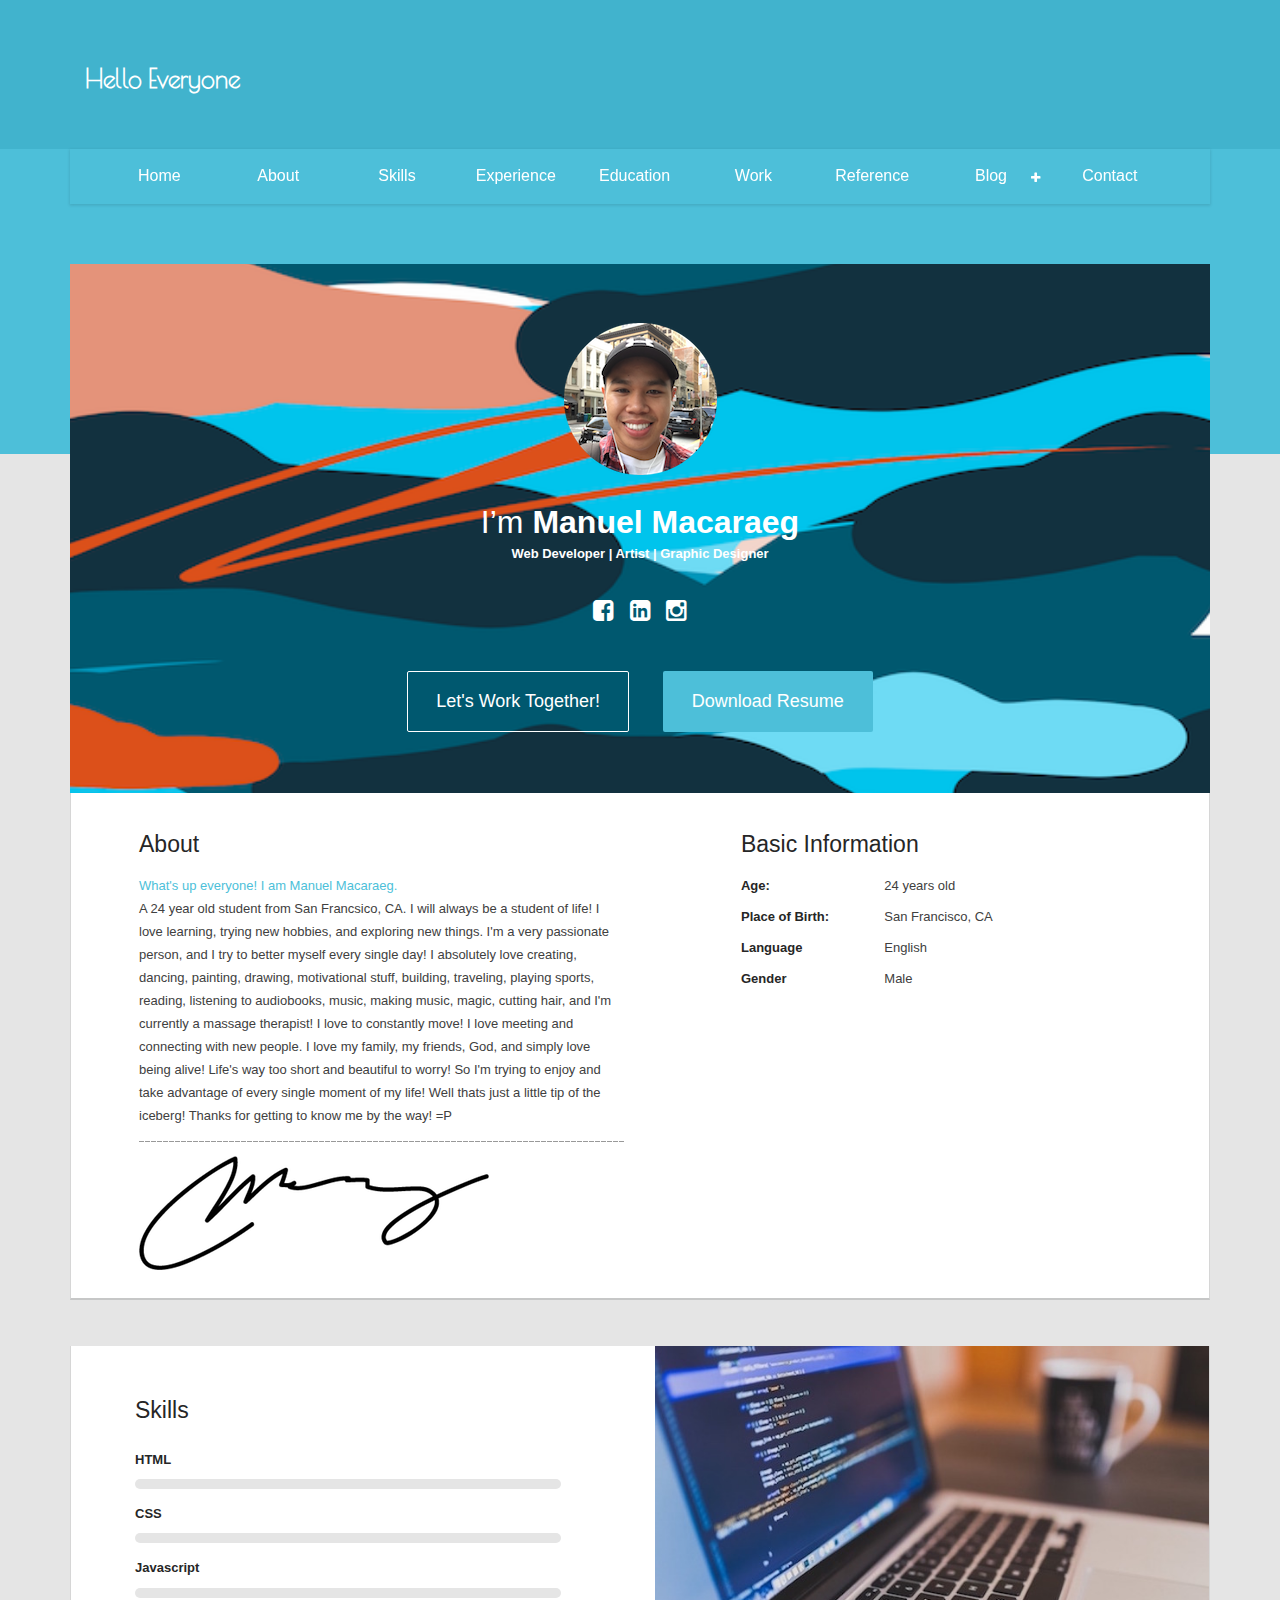
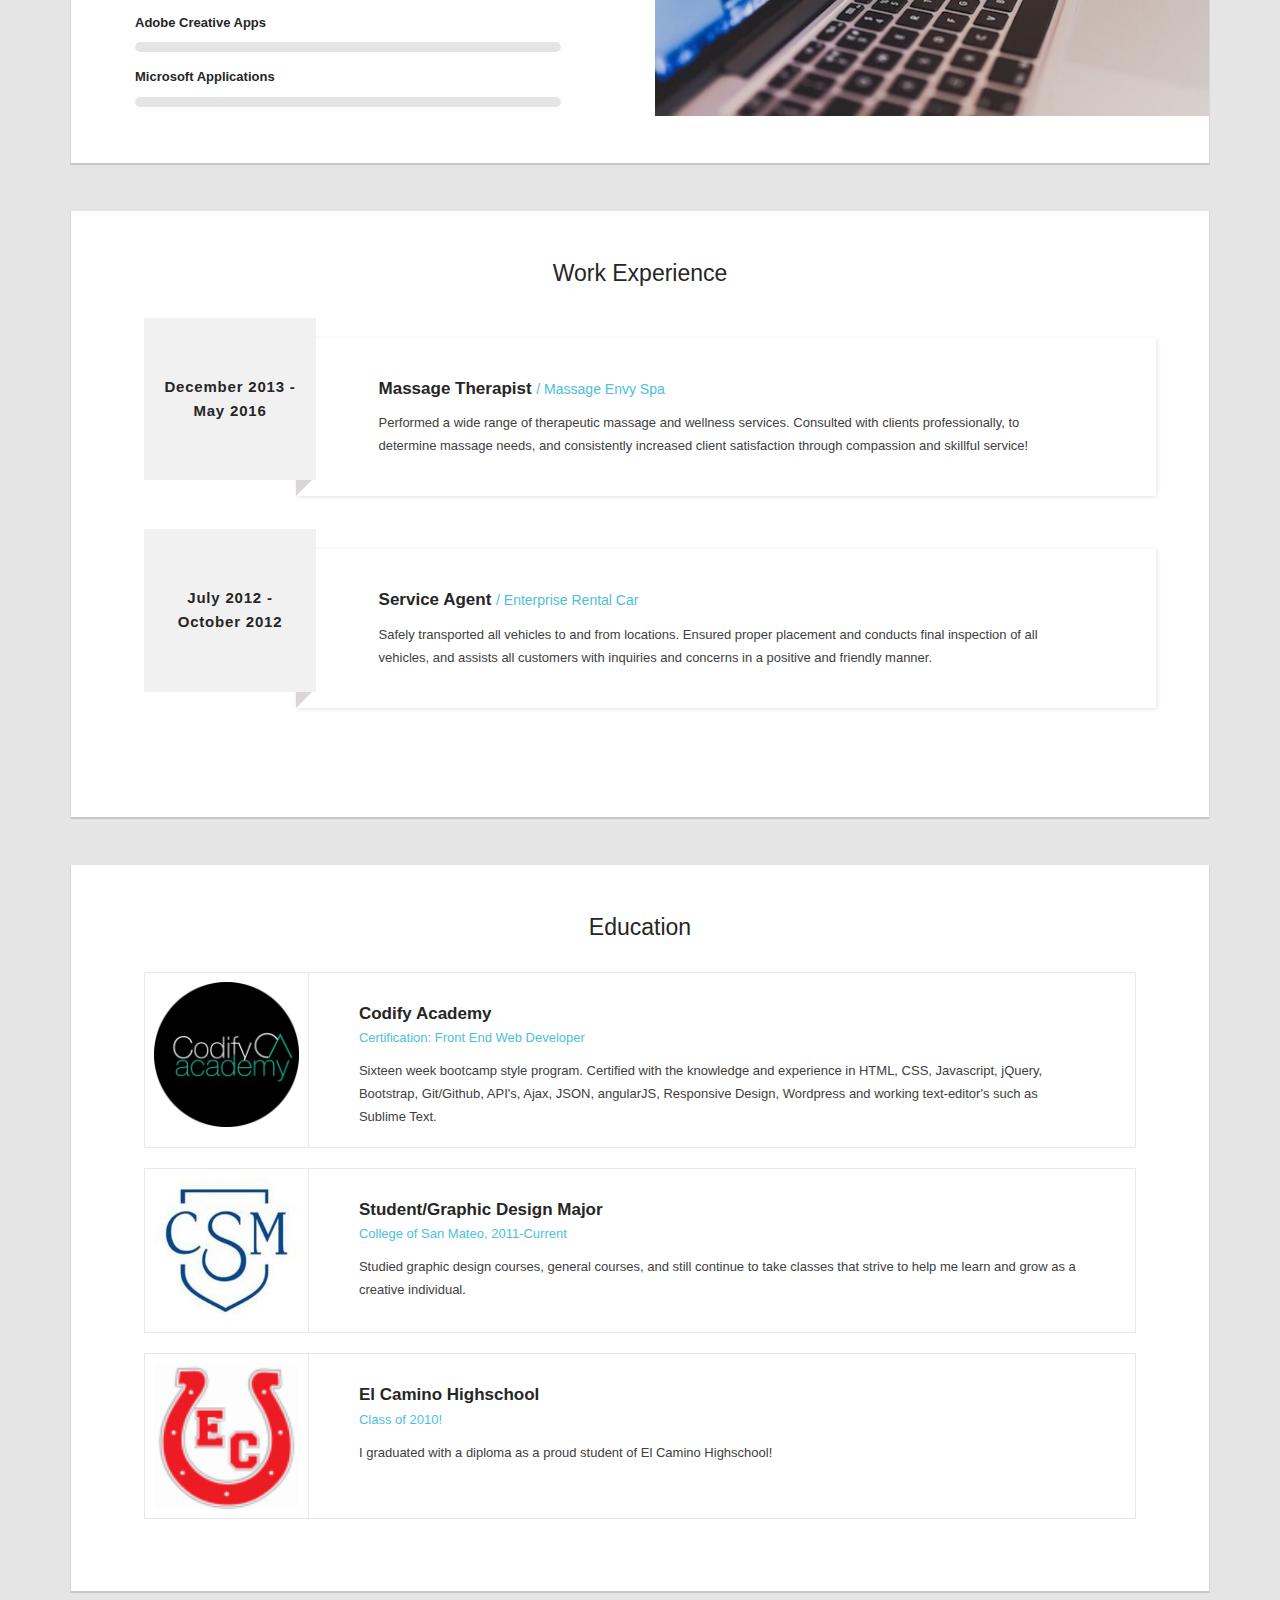
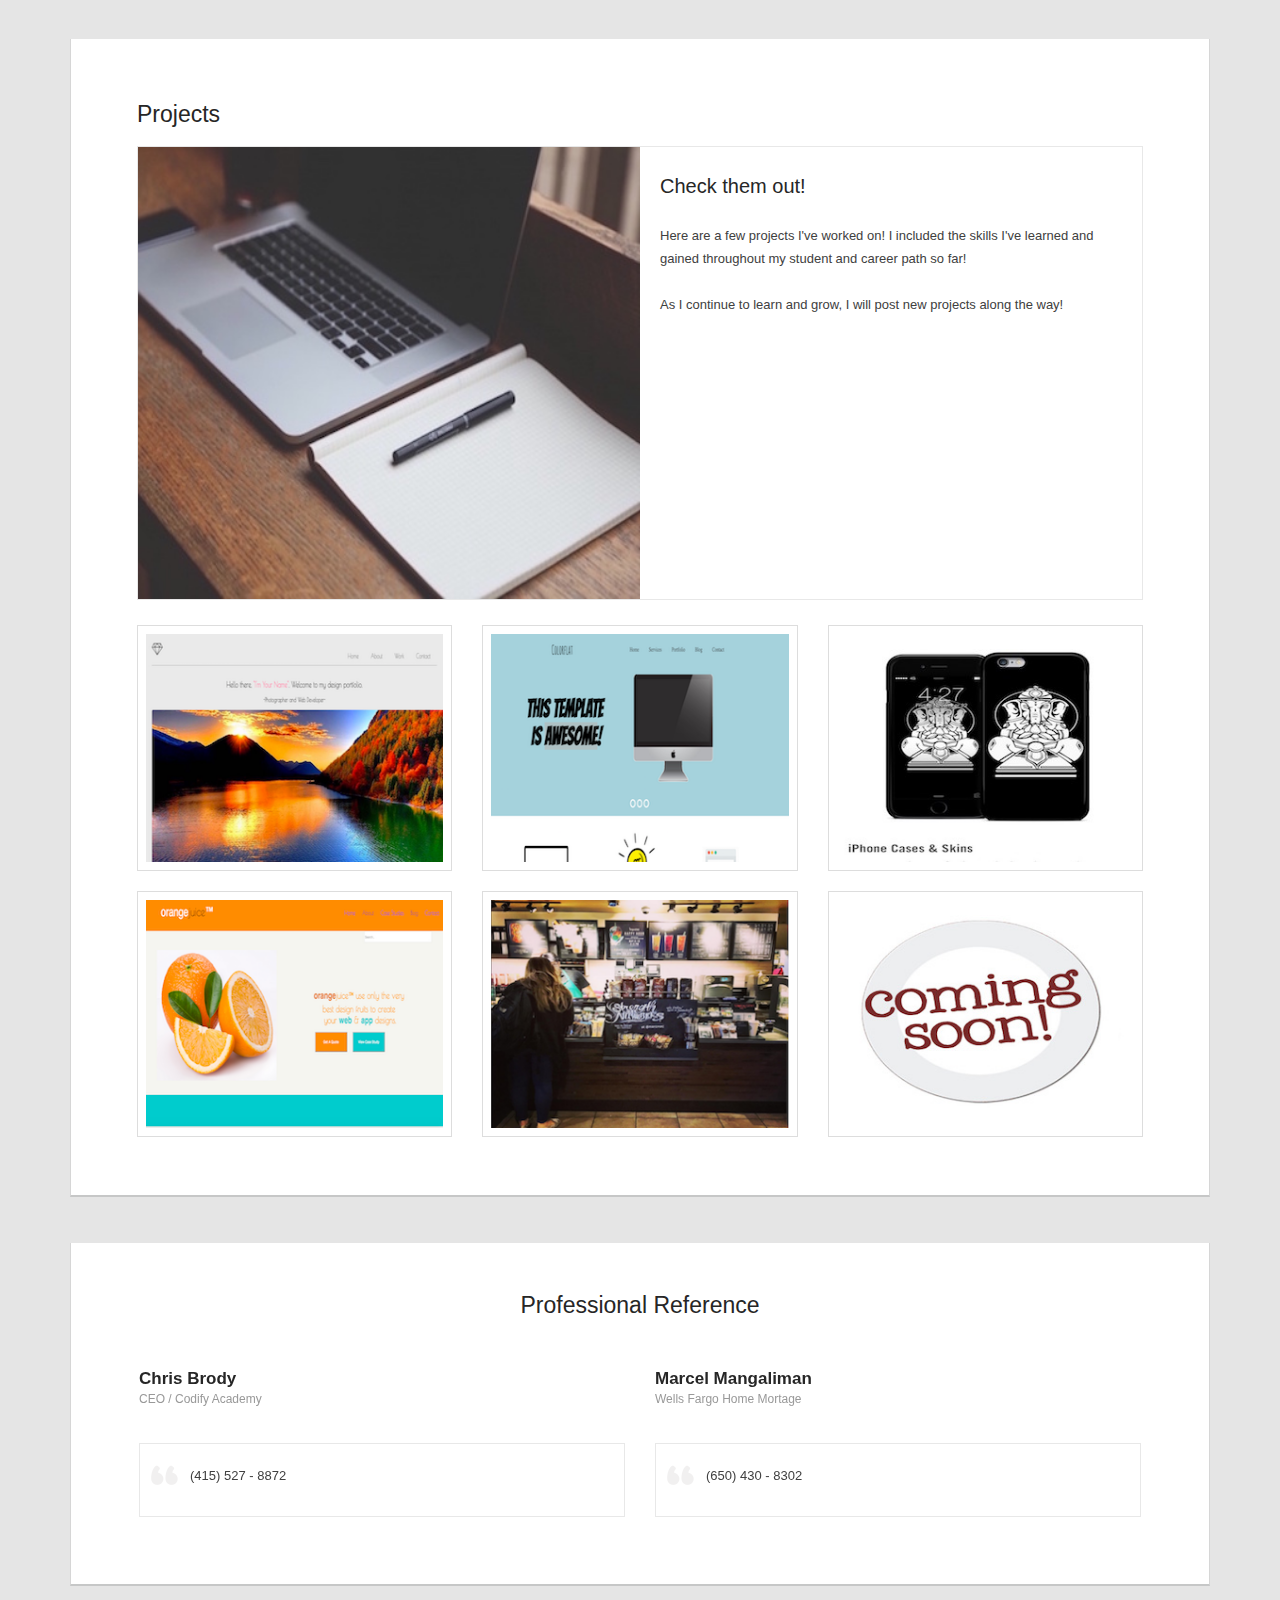
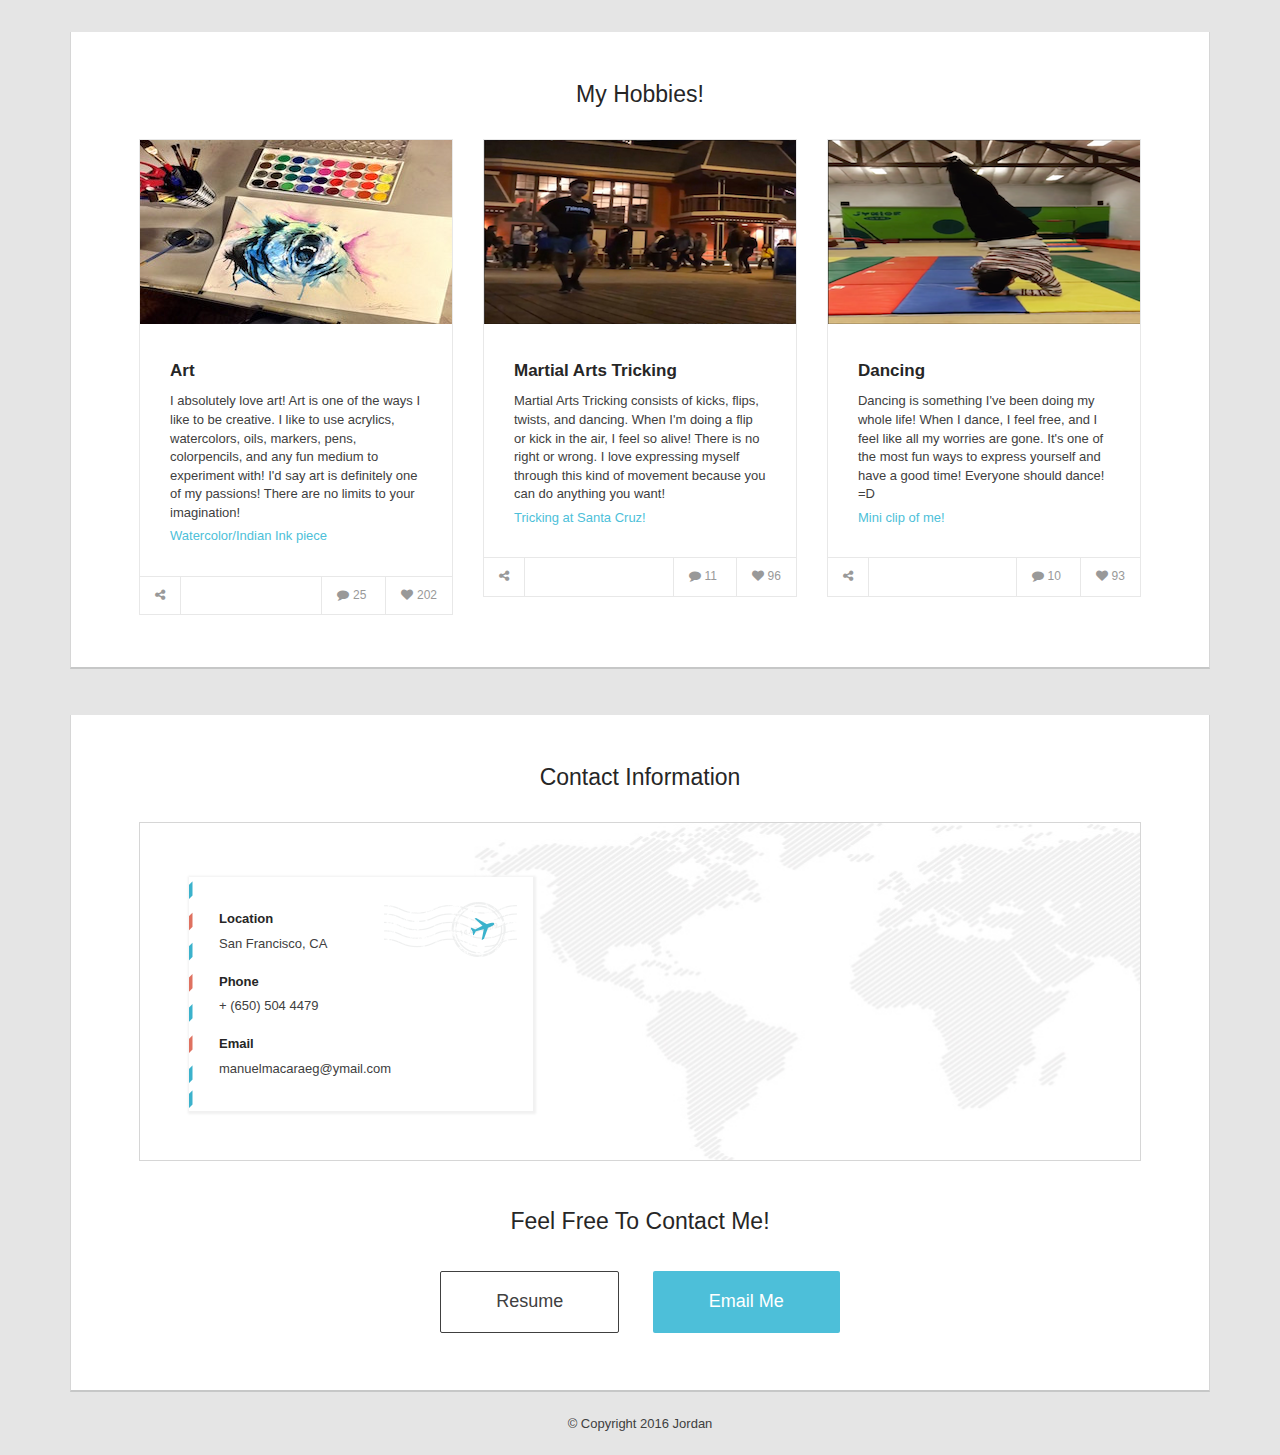
<file: HTML Files/index.html>
<!doctype html>
<html class="no-js" lang="">
  <head>
    <meta charset="utf-8">
    <meta http-equiv="x-ua-compatible" content="ie=edge">
    <title>Coded By Manny</title>
    <meta name="description" content="">
    <meta name="viewport" content="width=device-width, initial-scale=1">

    <link rel="apple-touch-icon" href="apple-touch-icon.png">
    <!-- Place favicon.ico in the root directory -->
    <link rel="icon" type="image/png" href="favicon.png">

    <link rel="stylesheet" href="css/vendor/font-awesome.min.css">
    <link rel="stylesheet" href="css/vendor/animate.min.css">
    <link rel="stylesheet" href="css/vendor/owl.carousel.css">
    <link rel="stylesheet" href="css/vendor/owl.transitions.css">
    <link rel="stylesheet" href="css/style.css">
    <script src="js/vendor/modernizr.js"></script>
<!-- logo font from google fonts -->
    <link href="https://fonts.googleapis.com/css?family=Poiret+One" rel="stylesheet">
  </head>
  <body class="single">
    <!--[if lt IE 8]>
      <p class="browserupgrade">You are using an <strong>outdated</strong> browser. Please <a href="http://browsehappy.com/">upgrade your browser</a> to improve your experience.</p>
    <![endif]-->

    <!-- Loader to display before content Load-->
    <div class="loading"><img src="img/puff.gif" alt=""></div>



  <!-- Add your site or application content here -->

	<header class="header">
  <div class="container">
    <div class="row" role="banner">
      <div class="col-md-6">
        <div class="logo">
        <style>
        .logo {
        	font-family: 'Poiret One', cursive;

        }
        </style>
        <h1 class="manuel">Hello Everyone</h1>
        <style>
        .manuel {
        	font-size: 25px;
        	color: white;
        }
        </style>

          <!-- <img src="img/logo.png" alt="Logo"> -->
        </div>
      </div>
      <div class="col-md-6 header-contact-address">
        <!-- <a href="mailto:name@yourdomain.com">name@yourdomain.com</a><br>
        <a href="tel:+00123456789">+00 (123) 456 789</a> -->
      </div>
    </div>
  </div>
</header>

	<!-- nav section -->
	<div class="main-menu">
	<div id="rex-sticky">
		<div class="container">
			<div class="row">
				<div class="col-md-12 menu-section">
			      
  <div class="menu-button one-page">Menu</div>
  <nav>
    <ul  id="navigation-menu" data-breakpoint="992" class="flexnav one-page">
      <li><a href="index.html">Home</a>
          <!-- <ul>
            <li><a href="index-2.html">Home Page 2</a></li>
            <li><a href="index-3.html">Home Page 3</a></li>
          </ul> -->
      </li>
      <li><a href="#about">About</a>
      <li><a href="#skills">Skills</a></li>
      <li><a href="#experience">Experience</a></li>
      <li><a href="#education">Education</a></li>
      <li><a href="#work">Work</a></li>
      <li><a href="#reference-link">Reference</a></li>
      <li><a href="#blog">Blog</a>
          <ul>
            <!-- <li><a href="#">Blog Layout</a> -->
              <ul>
                <li><a href="blog.html">Three Column</a></li>
                <li><a href="blog-2.html">With Sidebar</a></li>
              </ul>
            </li>
          <!--   <li><a href="#">Single Post</a> -->
              <ul>
                <li><a href="single-blog-right.html">Left Side Bar</a></li>
                <li><a href="single-blog-left.html">Right Side Bar</a></li>
                <li><a href="single-blog.html">Single Blog</a></li>
              </ul>
            </li>
          </ul>
      </li>
      <li><a href="#contact">Contact</a></li>
    </ul>
  </nav>				
				</div>
			</div>
		</div>
	</div>
</div>


	<span class="background"></span>
	<section class="main">
		<div class="container">
			<div class="row">
				<div class="col-md-12">
					<div class="about">
							<!-- About section first style -->

	<div class="hero">
	
		<div class="hero-inner">
	    <a href="" class="hero-logo"><img src="img/selfie.png" alt="Logo Image"></a>
			<div class="hero-copy">
				<h1><span>I’m</span> Manuel Macaraeg</h1>
				<h6>Web Developer | Artist | Graphic Designer</h6>
				<div class="media-link">
					<!-- <a href="#"><i class="fa fa-twitter-square"></i></a> -->
					<a href="https://www.facebook.com/manuel.macaraeg.9"><i class="fa fa-facebook-square"></i></a>
					<a href="https://www.linkedin.com/in/manuel-macaraeg-659070123?authType=NAME_SEARCH&authToken=gNpN&locale=en_US&trk=tyah&trkInfo=clickedVertical%3Amynetwork%2CclickedEntityId%3A510749349%2CauthType%3ANAME_SEARCH%2Cidx%3A1-1-1%2CtarId%3A1471072785171%2Ctas%3Amanuel%20"><i class="fa fa-linkedin-square"></i></a>
					<a href="https://www.instagram.com/manzmac/"><i class="fa fa-instagram"></i></a>
					<!-- <a href="#"><i class="fa fa-google-plus-square"></i></a> -->
				</div>	
				<div class="hero-btn">
					<a class="btn btn-default rex-primary-btn-effect-No" href="#contact" role="button"><span>Let's Work Together!</span></a>
					<a class="btn btn-default rex-primary-btn-effect" href="img/resume.pdf" role="button">Download Resume</a>
				</div>
			</div>
		</div>
	</div>
	<div class="active-section" id="about">
		<div class="about-section">
			<div class="row">
				<div class="col-md-6">
					<h4>About</h4>
					<div class="about-content">
						<span class="active-color">What's up everyone!
						
						I am Manuel Macaraeg.
						</span>
						<p>A 24 year old student from San Francsico, CA. I will always be a student of life! I love learning, trying new hobbies, and exploring new things. I'm a very passionate person, and I try to better myself every single day! I absolutely love creating, dancing, painting, drawing, motivational stuff, building, traveling, playing sports, reading, listening to audiobooks, music, making music, magic, cutting hair, and I'm currently a massage therapist! I love to constantly move! I love meeting and connecting with new people. I love my family, my friends, God, and simply love being alive! Life's way too short and beautiful to worry! So I'm trying to enjoy and take advantage of every single moment of my life! Well thats just a little tip of the iceberg! Thanks for getting to know me by the way! =P
						</p>
						<span class="border-dashed"></span>
						<img src="img/autograph.png" alt="">
					</div>
				</div>
				<div class="col-md-5 col-md-offset-1">
					<h4>Basic Information</h4>
					<ul class="list-group">
						<!-- <li class="list-group-item">
							<div class="row">
								<div class="col-md-4">
									<h6>Address:</h6>
								</div>
								<div class="col-md-8">
									<p>43/R/13  Creative Town, Bangladesh</p>
								</div>
							</div>
						</li> -->
						<li class="list-group-item">
							<div class="row">
								<div class="col-md-4">
									<h6>Age:</h6>
								</div>
								<div class="col-md-8">
									<p>24 years old</p>
								</div>
							</div>
						</li>
						<li class="list-group-item">
							<div class="row">
								<div class="col-md-4">
									<h6>Place of Birth:</h6>
								</div>
								<div class="col-md-8">
									<p>San Francisco, CA</p>
								</div>
							</div>
						</li>
						<li class="list-group-item">
							<div class="row">
								<div class="col-md-4">
									<h6>Language</h6>
								</div>
								<div class="col-md-8">
									<p>English</p>
								</div>
							</div>
						</li>
						<li class="list-group-item">
							<div class="row">
								<div class="col-md-4">
									<h6>Gender</h6>
								</div>
								<div class="col-md-8">
									<p>Male</p>
								</div>
							</div>
						</li>
					</ul>
				</div>
			</div>
		</div>
	</div>

					</div>

					<br>
					<br>
					<!-- skill-section -->
							<div id="skills" class="active-section">
	<div class="section-block skill-section">
		<div class="row">
			<div class="col-md-6">
				<div class="skill-content">
					<h4 class="title">Skills</h4>

					<h6>HTML</h6>
					<div class="skillbar clearfix " data-percent="90%">
						<div class="skillbar-bar"></div>
						<!-- <div class="skill-bar-percent">90%</div> -->
					</div> <!-- End Skill Bar -->

					<h6>CSS</h6>
					<div class="skillbar clearfix " data-percent="90%">
						<div class="skillbar-bar"></div>
						<!-- <div class="skill-bar-percent">90%</div> -->
					</div> <!-- End Skill Bar -->

					<h6>Javascript</h6>
					<div class="skillbar clearfix " data-percent="75%">
						<div class="skillbar-bar"></div>
						<!-- <div class="skill-bar-percent">75%</div> -->
					</div> <!-- End Skill Bar -->

					<h6>Adobe Creative Apps</h6>
					<div class="skillbar clearfix " data-percent="70%">
						<div class="skillbar-bar"></div>
						<!-- <div class="skill-bar-percent">70%</div> -->
					</div> <!-- End Skill Bar -->

					<h6>Microsoft Applications</h6>
					<div class="skillbar clearfix " data-percent="70%">
						<div class="skillbar-bar"></div>
						<!-- <div class="skill-bar-percent">70%</div> -->
					</div> <!-- End Skill Bar -->
				</div>
			</div>
			<div class="col-md-6">
				<img class="img-responsive" src="img/skills.jpeg" alt="">
			</div>
		</div>
	</div>
	</div>
					<br>
					<br>

					<!-- experience-section -->
						<div id="experience" class="active-section">
	<div class="section-block experience">
		<h4 class="title">Work Experience</h4>
		<div class="row">
			<div id="rex-experience-slider">
				<div class="listing-content">
					<div class="col-md-2 list-img">
						<!-- <img src="http://placehold.it/142x133" alt=""> -->
						<div class="experience-date">
							<h6>December 2013 - <br>May 2016</h6>
						</div>
						<span class="angle"></span>
					</div>
					<div class="col-md-10 list-description">
						<h6>Massage Therapist <span>/ Massage Envy Spa</span></h6>
						<p>Performed a wide range of therapeutic massage and wellness services.  Consulted with clients professionally, to determine massage needs, and consistently increased client satisfaction through compassion and skillful service!</p>
					</div>
				</div>
				<div class="listing-content">
					<div class="col-md-2 list-img">
						<!-- <img src="http://placehold.it/142x133" alt=""> -->
						<div class="experience-date">
							<h6>July 2012 - <br>October 2012 </h6>
						</div>
						<span class="angle"></span>
					</div>
					<div class="col-md-10 list-description">
						<h6>Service Agent <span>/ Enterprise Rental Car</span></h6>
						<p>Safely transported all vehicles to and from locations.  Ensured proper placement and conducts final inspection of all vehicles, and assists all customers with inquiries and concerns in a positive and friendly manner.</p>
					</div>
				</div>
				<div class="listing-content">
					<div class="col-md-2 list-img">
						<!-- <img src="http://placehold.it/142x133" alt=""> -->
						<div class="experience-date">
							<!-- <h6>Jan 2013 - <br>March 2014</h6> -->
						</div>
						<!-- <span class="angle"></span> -->
					</div>
					<!-- <div class="col-md-10 list-description">
						<h6>Web Developer <span>/ apprex.com</span></h6>
						<p>Lorem ipsum dolor sit amet, consectetur adipisicing elit. Praesentium magnam consectetur vel in deserunt aspernatur est reprehenderit sunt hic. Nulla tempora soluta ea et odio, unde doloremque repellendus iure, iste!</p>
					</div> -->
				</div>
			</div>
		</div>
	</div>
</div>	

					<br>
					<br>

					<!-- education-section -->
						<div id="education" class="active-section">
<div class="section-block education">
	<h4 class="title">Education</h4>
	<div class="row">
		<div id="rex-education-slider">
		<div class="listing-content">
			<div class="col-md-2 list-img">
				<img src="img/codify.png" alt="">
			</div>
			<div class="col-md-10 list-description">
				<h6>Codify Academy</h6>
				<span>Certification: Front End Web Developer</span>
				<p>Sixteen week bootcamp style program. Certified with the knowledge and experience in HTML, CSS, Javascript, jQuery, Bootstrap, Git/Github, API's, Ajax, JSON, angularJS, Responsive Design, Wordpress and working text-editor's such as Sublime Text.</p>
			</div>
		</div>
		<div class="listing-content">
			<div class="col-md-2 list-img">
				<img src="img/csm.png" alt="">
			</div>
			<div class="col-md-10 list-description">
				<h6>Student/Graphic Design Major</h6>
				<span>College of San Mateo, 2011-Current</span>
				<p>Studied graphic design courses, general courses, and still continue to take classes that strive to help me learn and grow as a creative individual.</p>
			</div>
		</div>
		<div class="listing-content">
			<div class="col-md-2 list-img">
				<img src="img/ec.png" alt="">
			</div>
			<div class="col-md-10 list-description">
				<h6>El Camino Highschool</h6>
				<span>Class of 2010!</span>
				<p>I graduated with a diploma as a proud student of El Camino Highschool! </p>
			</div>
		</div>
		</div>
	</div>
</div>
</div>

					<br>
					<br>
					
					<!-- Work-section -->
						<div class="active-section" id="work">
	<div class="portfolio-section box-border rex-works-showcase">
	      <div class="row rex-portfolio-showcase">
	          <h4 class="title">Projects</h4>
	          <!-- <div class="row">
	          	<div class="portfolio-menu">
		            <div class="col-md-12 portfolio-filter rex-filter-btns">
		              <div class="btn btn-default filter" data-filter="all">All</div>
		              <div class="btn btn-default filter" data-filter="identity">Branding</div>
		              <div class="btn btn-default filter" data-filter="photography">Photography</div>
		              <div class="btn btn-default filter" data-filter="ui">Illustration</div>
		            </div>
	            </div>
	          </div>
 -->
	          <figure class="row rex-featured-portfolio" role="tabpanel" id="portfolio-intro">
					<div class="rex-featured">
						<div class="col-md-12">
							<div class="display-flax featured-box">
								<div class="col-md-6">
									<img class="img-responsive" src="img/coding.png" alt="">
								</div>
								<div class="col-md-6">
									<div class="rex-featured-description">
										<h6>Check them out!</h6>
										<!-- <span>Liquid Gem</span> -->
										<br>
										<p>Here are a few projects I've worked on! I included the skills I've learned and gained throughout my student and career path so far!
										<br><br>As I continue to learn and grow, I will post new projects along the way!</p>
										<br>
										<!-- <a href="Liquid/index.html" class="button">View Live Project</a> ==$0 -->
										<!-- <p>On the other hand, we denounce with righteous indignation and dislike men wh
										are so beguiled and demoralized by the charms of pleasure of the moment, so 
										blinded by desire.</p> -->
									</div>
								</div>
							</div>
						</div>
					</div>
	          </figure>
	    
	          <div class="row rex-portfolios" role="tabpanel" id="rex-portfolios">
	    
	            <figure class="identity col-lg-4 col-sm-6 rex-portfolio-item">
					<div class="work-img">
						<img src="img/liquid.png" alt="" class="img-thumbnail">
					</div>
					<figcaption class="rex-featured-description">
						<div class="rex-portfolios-title">
							<h6>Liquid Gem</h6>
							<span>HTML | CSS</span>
						</div>
						<p>For this layout, I used HTML/CSS, as well as different fonts and colors to make a well balanced page.</p>
						<br>
						<a href="liquid/index.html" class="button">View Live Project</a>
					</figcaption>
	            </figure>

	            <figure class="photography col-lg-4 col-sm-6 rex-portfolio-item">
					<div class="work-img">
						<img src="img/colorfulflat.png" alt="" class="img-thumbnail">
					</div>
					<figcaption class="rex-featured-description">
						<div class="rex-portfolios-title">
							<h6>Colorful FLat</h6>
							<span>HTML | CSS</span>
						</div>
						<p>For this page, I used a balance of HTML/CSS and put a little bit of animation!</p>
						<br>
						<a href="colorful/index.html" class="button">View Live Project</a>
					</figcaption>
	            </figure>

	            <figure class="ui identity col-lg-4 col-sm-6 rex-portfolio-item">
					<div class="work-img">
						<img src="img/iphone.jpg" alt="" class="img-thumbnail">
					</div>
					<figcaption class="rex-featured-description">
						<div class="rex-portfolios-title">
							<h6>iPhone Skin </h6>
							<span>Adobe Illustrator | Photoshop</span>
						</div>
						<p>Here's a fun elephant design I made for the iPhone skin!</p>
						<a href="img/iphone2.jpg" class="button">View Live Project</a>
					</figcaption>
	            </figure>	

	    
	            <figure class="ui photography col-lg-4 col-sm-6 rex-portfolio-item">
					<div class="work-img">
						<img src="img/orange.png" alt="" class="img-thumbnail">
					</div>
					<figcaption class="rex-featured-description">
						<div class="rex-portfolios-title">
							<h6>Orange Juice</h6>
							<span>HTML | CSS</span>
						</div>
						<p>This template I made demonstrates HTML/CSS, buttons, nav bar, img, search bar, links, and a balanced positioning.</p>
						<br>
						<a href="orange/index.html" class="button">View Live Project</a>
					</figcaption>
	            </figure>

	            <figure class="ui photography identity col-lg-4 col-sm-6 rex-portfolio-item">
					<div class="work-img">
						<img src="img/starbucks.png" alt="" class="img-thumbnail">
					</div>
					<figcaption class="rex-featured-description">
						<div class="rex-portfolios-title">
							<h6>Starbucks</h6>
							<span>Typography | Lettering</span>
						</div>
						<p>Here's a little drawing I did on the front board. Starbucks asked me to do during the Golden State Warriors playoffs!</p>
					</figcaption>
	            </figure>

	            <figure class="identity ui photography col-lg-4 col-sm-6 rex-portfolio-item">
					<div class="work-img">
						<img src="img/soon.jpeg" alt="" class="img-thumbnail">
					</div>
					<figcaption class="rex-featured-description">
						<div class="rex-portfolios-title">
							<h6>Recent Project</h6>
							<span>Branding, Photography</span>
						</div>
						<p>Lorem ipsum dolor sit amet, consectetur adipisicing elit. Tempora itaque cum quaerat facere est commodi delectus dicta impedit ipsum vero quod quo eligendi, blanditiis quia alias tenetur neque nesciunt, totam?</p>
					</figcaption>
	            </figure>	

	            
	          </div>
	      </div>
	</div>
</div>

					<br>
					<br>
					
					<!-- Reference-section -->
						<div class="active-section" id="reference-link">
	<section class="section-block">
		<h4 class="title reference-link-title">Professional Reference</h4>
		<div class="row">
			<div id="reference" class="owl-carousel">
				<div class="col-md-12 reference">
					<div class="reference-img pull-left">
						<!-- <img class="img-circle" src="img/codify2.png" alt=""> -->
					</div>
					<div class="reference-title">
						<h6>Chris Brody</h6>
						<span>CEO / Codify Academy</span>
					</div>
					<div class="clearfix"></div>
					<div class="reference-description">
						<p>(415) 527 - 8872 </p>
					</div>
				</div>
				<div class="col-md-12 reference">
					<div class="reference-img pull-left">
						<!-- <img class="img-circle" src="http://placehold.it/71x71" alt=""> -->
					</div>
					<div class="reference-title">
						<h6> Marcel Mangaliman</h6>
						<span>Wells Fargo Home Mortage</span>
					</div>
					<div class="clearfix"></div>
					<div class="reference-description">
						<p>(650) 430 - 8302</p>
					</div>
				</div>
				<!-- <div class="col-md-12 reference">
					<div class="reference-img pull-left">
						<img class="img-circle" src="http://placehold.it/71x71" alt="">
					</div>
					<div class="reference-title">
						<h6></h6>
						<span>CEO / Wall-E inc.</span>
					</div>
					<div class="clearfix"></div>
					<div class="reference-description">
						<p>Thirure dolor in reprehenderit in voluptate velit esse cillum dolore eugiat 
						nulla pariatur. Excepteur sint occaecat cupidatat non proident. eprehen
						erit in voluptate velit esse cillum dolore eu giat nulla pariatur. Excepte
						sint occaecat cupidatat non proident. </p>
					</div>
				</div>
				<div class="col-md-12 reference">
					<div class="reference-img pull-left">
						<img class="img-circle" src="http://placehold.it/71x71" alt="">
					</div>
					<div class="reference-title">
						<h6>Chris Brody</h6>
						<span>CEO / Eva inc.</span>
					</div>
					<div class="clearfix"></div>
					<div class="reference-description">
						<p>Thirure dolor in reprehenderit in voluptate velit esse cillum dolore eugiat 
						nulla pariatur. Excepteur sint occaecat cupidatat non proident. eprehen
						erit in voluptate velit esse cillum dolore eu giat nulla pariatur. Excepte
						sint occaecat cupidatat non proident. </p>
					</div>
				</div>
				<div class="col-md-12 reference">
					<div class="reference-img pull-left">
						<img class="img-circle" src="http://placehold.it/71x71" alt="">
					</div>
					<div class="reference-title">
						<h6>Atihse Ime</h6>
						<span>CEO / Wall-E inc.</span>
					</div>
					<div class="clearfix"></div>
					<div class="reference-description">
						<p>Thirure dolor in reprehenderit in voluptate velit esse cillum dolore eugiat 
						nulla pariatur. Excepteur sint occaecat cupidatat non proident. eprehen
						erit in voluptate velit esse cillum dolore eu giat nulla pariatur. Excepte
						sint occaecat cupidatat non proident. </p>
					</div>
				</div>
				<div class="col-md-12 reference">
					<div class="reference-img pull-left">
						<img class="img-circle" src="http://placehold.it/71x71" alt="">
					</div>
					<div class="reference-title">
						<h6>Ime Atihse </h6>
						<span>CEO / Eva inc.</span>
					</div>
					<div class="clearfix"></div>
					<div class="reference-description">
						<p>Thirure dolor in reprehenderit in voluptate velit esse cillum dolore eugiat 
						nulla pariatur. Excepteur sint occaecat cupidatat non proident. eprehen
						erit in voluptate velit esse cillum dolore eu giat nulla pariatur. Excepte
						sint occaecat cupidatat non proident. </p>
					</div>
				</div> -->
			</div>
		</div>
	</section>
</div>


					<br>
					<br>
					
					<!-- Reference-section -->
						<div class="active-section" id="blog">
	<section class="section-block">
		<h4 class="title">My Hobbies!</h4>
		<div class="row">
			<div class="col-md-12">
				<div id="rex-blog-slider">
					<div class="col-sm-6 col-md-4">
						<div class="thumbnail rex-blog-section">
							<img src="img/watercolor.jpg" alt="...">
							<div class="rex-caption">
								<a href="single-blog.html"><h6>Art</h6></a>
								<p>I absolutely love art!  Art is one of the ways I like to be creative. I like to use acrylics, watercolors, oils, markers, pens, colorpencils, and any fun medium to experiment with! I'd say art is definitely one of my passions!  There are no limits to your imagination! </p>
								<a href="https://www.instagram.com/p/0ZWQGjsJkH/?taken-by=manzmac">Watercolor/Indian Ink piece</a>
								<!-- <a href="javascript:void(0)" class="">Read more</a> -->
							</div>
							<div class="post-meta">
								<a href="javascript:void(0)"><i class="fa fa-share-alt"></i></a>
								<a href="javascript:void(0)"><i class="fa fa-comment"></i>25</a>
								<a href="javascript:void(0)"><i class="fa fa-heart"></i>202</a>
							</div>
						</div>
					</div>
					<div class="col-sm-6 col-md-4">
						<div class="thumbnail rex-blog-section">
							<img src="img/tricking.jpg" alt="...">
							<div class="rex-caption">
								<a href="single-blog.html"><h6>Martial Arts Tricking</h6></a>
								<p>Martial Arts Tricking consists of kicks, flips, twists, and dancing.  When I'm doing a flip or kick in the air, I feel so alive! There is no right or wrong. I love expressing myself through this kind of movement because you can do anything you want!</p>
								<a href="https://www.instagram.com/p/r8DOSNMJoF/?taken-by=manzmac">Tricking at Santa Cruz!</a>

								<!-- <a href="javascript:void(0)" class="">Read more</a> -->
							</div>
							<div class="post-meta">
								<a href="javascript:void(0)"><i class="fa fa-share-alt"></i></a>
								<a href="javascript:void(0)"><i class="fa fa-comment"></i>11</a>
								<a href="javascript:void(0)"><i class="fa fa-heart"></i>96</a>
							</div>
						</div>
					</div>
					<div class="col-sm-6 col-md-4">
						<div class="thumbnail rex-blog-section">
							<img src="img/dancing.jpg" alt="...">
							<div class="rex-caption">
								<a href="single-blog.html"><h6>Dancing</h6></a>
								<p>Dancing is something I've been doing my whole life! When I dance, I feel free, and I feel like all my worries are gone. It's one of the most fun ways to express yourself and have a good time! Everyone should dance! =D</p>
								<a href="https://www.instagram.com/p/BEXC9e8sJuS/?taken-by=manzmac">Mini clip of me!</a>

								<!-- <a href="javascript:void(0)" class="">Read more</a> -->
							</div>
							<div class="post-meta">
								<a href="javascript:void(0)"><i class="fa fa-share-alt"></i></a>
								<a href="javascript:void(0)"><i class="fa fa-comment"></i>10</a>
								<a href="javascript:void(0)"><i class="fa fa-heart"></i>93</a>
							</div>
						</div>
					</div>
				</div>
			</div>
		</div>
	</section>
</div>

					<br>
					<br>

					<!-- Reference-section -->
						<div class="active-section" id="contact">
	<section class="section-block">
		<h4 class="title">Contact Information</h4>
		<div class="row">
			<div class="col-md-12">
				<div class="map">
					<img src="img/map.jpg" alt="">
				</div>
				<div class="address col-md-4">
					<ul class="list-group">
						<li class="list-group-item">
							<h6>Location</h6>
							<p>San Francisco, CA</p>
						</li>
						<li class="list-group-item">
							<h6>Phone</h6>
							<a href="tel:+00123456789">+ (650) 504 4479 </a>
							
						</li>
						<li class="list-group-item">
							<h6>Email</h6>
							<a href="mailto:name@yourdomain.com">manuelmacaraeg@ymail.com</a>
						</li>
					</ul>
				</div>
			</div>
		</div>
		<br>
		<br>
		<div>
			<h4 class="title">Feel Free To Contact Me!</h4>
			<!-- <form class="contact-forms">
				<div class="row">
					<div class="col-md-6">
						<div class="form-group">
							<input type="text" class="form-control" placeholder="Name">
						</div>
						<div class="form-group">
							<input type="email" class="form-control" placeholder="Email">
						</div>
						<div class="form-group">
							<input type="text" class="form-control" placeholder="Phone">
						</div>
					</div>
					<div class="col-md-6">
						<textarea class="form-control" rows="6" placeholder="Message"></textarea>
					</div>
				</div>
			</form> -->
			<div class="contact-btn">
				<a class="btn btn-default rex-primary-btn-effect-No dark-color" href="img/resume.pdf" role="button"><span>Resume</span></a>
				<a class="btn btn-default rex-primary-btn-effect" href="mailto:manuelmacaraeg@ymail.com"role="button">Email Me</a>
			</div>
		</div>
	</section>
</div>


					<footer>
						<div class="row">
							<div class="col-md-12">
								<p>&copy; Copyright 2016 Jordan</p>
							</div>
						</div>
					</footer>


				</div>
			</div>
		</div>
	</section>



    <script src="js/vendor/jquery.js"></script>
    <script src="js/vendor/grid.js"></script>
    <script src="js/vendor/owl.carousel.min.js"></script>
    <script src="js/vendor/wow.min.js"></script>
    <script src="js/vendor/jquery.nav.js"></script>
    <script src="js/vendor/typed.min.js"></script>
    <script src="js/vendor/jquery.scrollUp.min.js"></script>
    <script src="js/vendor/scroll.js"></script>
    <script src="js/vendor/jquery.sticky.js"></script>
    <script src="js/vendor/jquery.flexnav.min.js"></script>
    <script src="js/vendor/masonry.pkgd.min.js"></script>
    <script src="js/vendor/skrollr.js"></script>
    <script src="js/script.js"></script>
  </body>
</html>
</file>
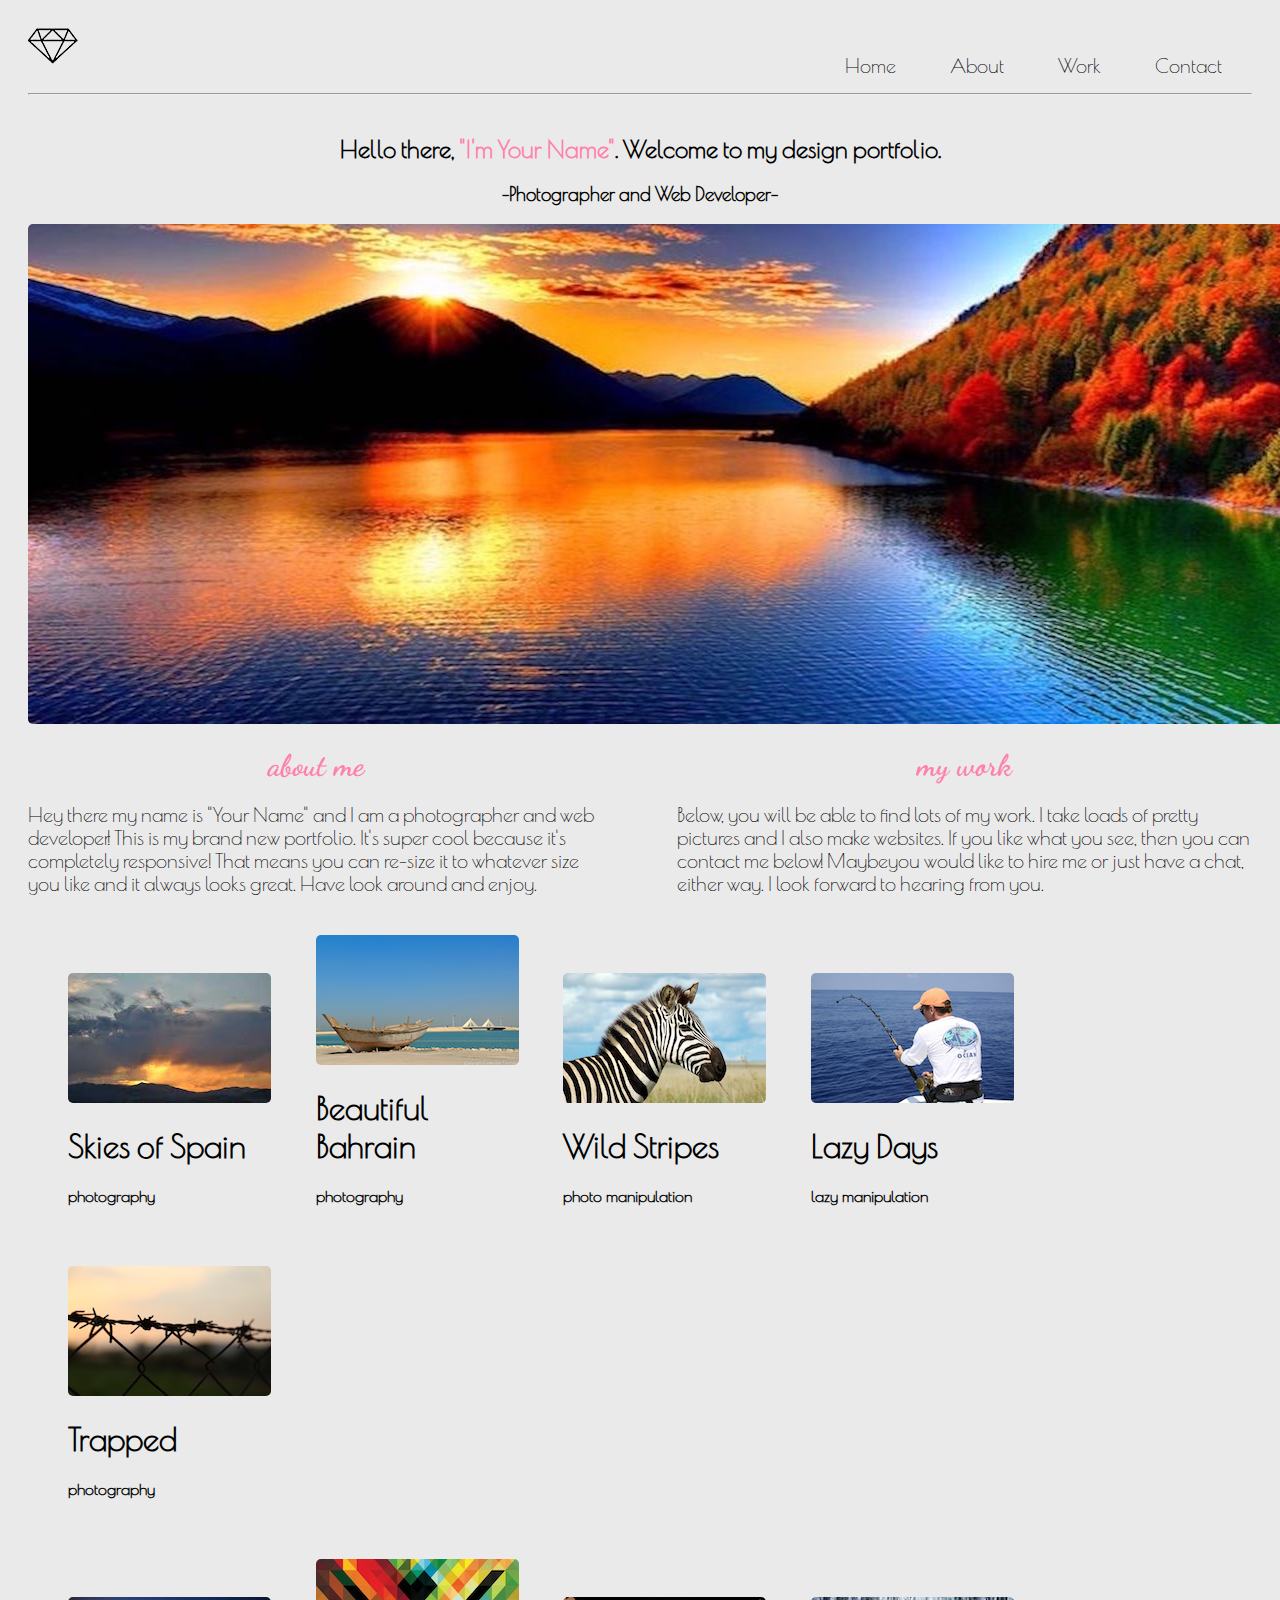
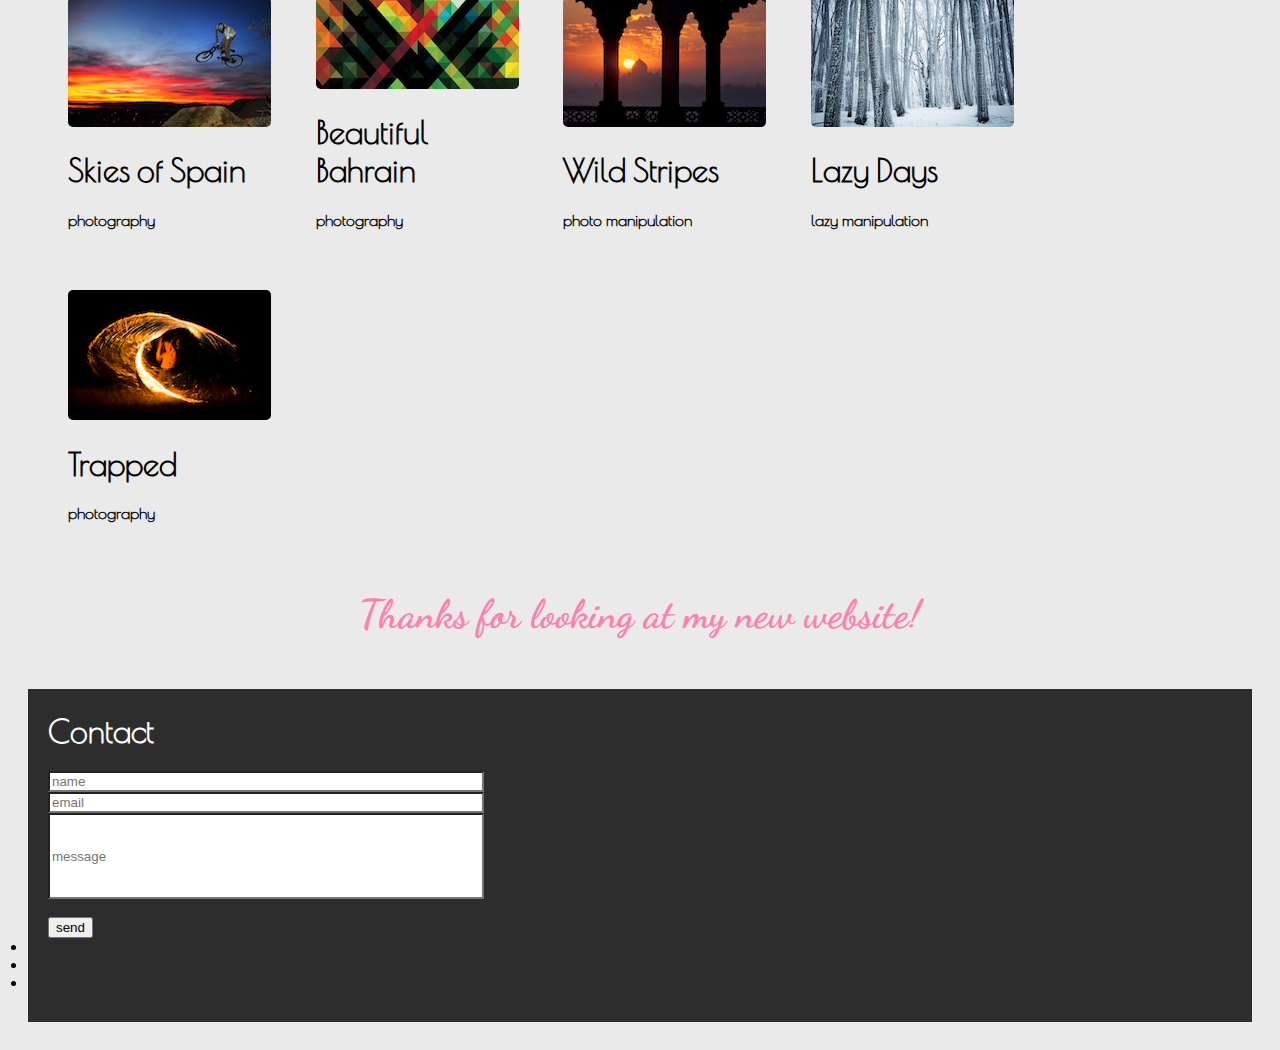
<file: HTML Files/liquid/index.html>
<!DOCTYPE html>
<html>
<head>
	<title>Liquid Gem</title>

	<link rel="stylesheet" href="css/main.css">

<!-- google font styles -->
	<link href='https://fonts.googleapis.com/css?family=Poiret+One' rel='stylesheet' type='text/css'>
	<link href='https://fonts.googleapis.com/css?family=Dancing+Script' rel='stylesheet' type='text/css'>
	<meta name="viewport" content="width=device-width, initial-scale=1.0">
	<link rel="icon" href="demo_icon.gif" type="image/gif" sizes="16x16">



</head>
<body>
<!-- Top nav bar -->
	<nav>
		<img src="imgs/diamond2.png">

		<ul>
		  <li><a href="default.asp">Home</a></li>
		  <li><a href="news.asp">About</a></li>
		  <li><a href="contact.asp">Work</a></li>
		  <li><a href="about.asp">Contact</a></li>
		</ul>
	</nav>
	<br>
	<hr>

<!-- First section after nav bar -->
	<section>
		<h2>Hello there, <span>"I'm Your Name"</span>. Welcome to my design portfolio.</h2>
		<h3>-Photographer and Web Developer-</h3>
	</section>

<!-- Big picture section -->
	<section class="sunset">
		<img src="imgs/sunset.jpeg">
	</section>

<!-- The "About Me" and "My Work" section -->
	<section class="aboutme">
			<h1 class="aboutmeh1"> about me </h1>
		 <p> Hey there my name is "Your Name" and I am a photographer and web developer! This is my brand new portfolio. It's super cool because it's completely responsive! That means you can re-size it to whatever size you like and it always looks great. Have look around and enjoy.
		</p>
	</section>
	<section class="mywork">
			<h1 class="myworkh1"> my work </h1>
		<p> Below, you will be able to find lots of my work. I take loads of pretty pictures and I also make websites. If you like what you see, then you can contact me below! Maybeyou would like to hire me or just have a chat, either way. I look forward to hearing from you.</p>

	</section> 

<!-- List of pictures section -->
<section class="picturelist">
	<div>
		<img src="imgs/sky1.jpeg">
		<h1>Skies of Spain</h1>
		<h4>photography</h4>
	</div>
	<div>
		<img src="imgs/bahrain2.jpeg">
		<h1>Beautiful Bahrain</h1>
		<h4>photography</h4>
	</div>
	<div>
		<img src="imgs/zebra3.jpeg">
		<h1>Wild Stripes</h1>
		<h4>photo manipulation</h4>
	</div>
	<div>
		<img src="imgs/fishing4.jpeg">
		<h1>Lazy Days</h1>
		<h4>lazy manipulation</h4>
	</div>
	<div>
		<img src="imgs/barbwire5.jpeg">
		<h1>Trapped</h1>
		<h4>photography</h4>
	</div>

</section>

<!-- List of pictures section 2 -->
<section class="picturelist2">
	<div>
		<img src="imgs/biking6.jpeg">
		<h1>Skies of Spain</h1>
		<h4>photography</h4>
	</div>
	<div>
		<img src="imgs/abstract7.jpeg">
		<h1>Beautiful Bahrain</h1>
		<h4>photography</h4>
	</div>
	<div>
		<img src="imgs/sunsetgate8.jpeg">
		<h1>Wild Stripes</h1>
		<h4>photo manipulation</h4>
	</div>
	<div>
		<img src="imgs/winter9.jpeg">
		<h1>Lazy Days</h1>
		<h4>lazy manipulation</h4>
	</div>
	<div>
		<img src="imgs/burn10.jpeg">
		<h1>Trapped</h1>
		<h4>photography</h4>
	</div>

</section>

<!-- Thanks for looking section -->
<section class="thanks">
	<h1>Thanks for looking at my new website!</h1>
</section>

<footer>
	<h1 id="contactTitle">Contact</h1>
		<input placeholder="name" id="contactME">
		<br>
		<input placeholder="email" id="contactMe">
		<br>
		<input placeholder="message" id="contact">
		<br>
		<br>
		<button>send</button>

<li class="fb"><a href="http://www.facebook.com" target="_blank"><i class="fa fa-facebook" aria-hidden=""></i></a></li>
							<li class="tw"><a href="http://www.twitter.com" target="_blank"><i class="fa fa-twitter" aria-hidden="true"></i></a></li>
							<li class="pt"><a href="http://www.pinterest.com" target="_blank"><i class="fa fa-pinterest-p" aria-hidden="true"></i></a></li>
</footer>






</body>
</html>
</file>
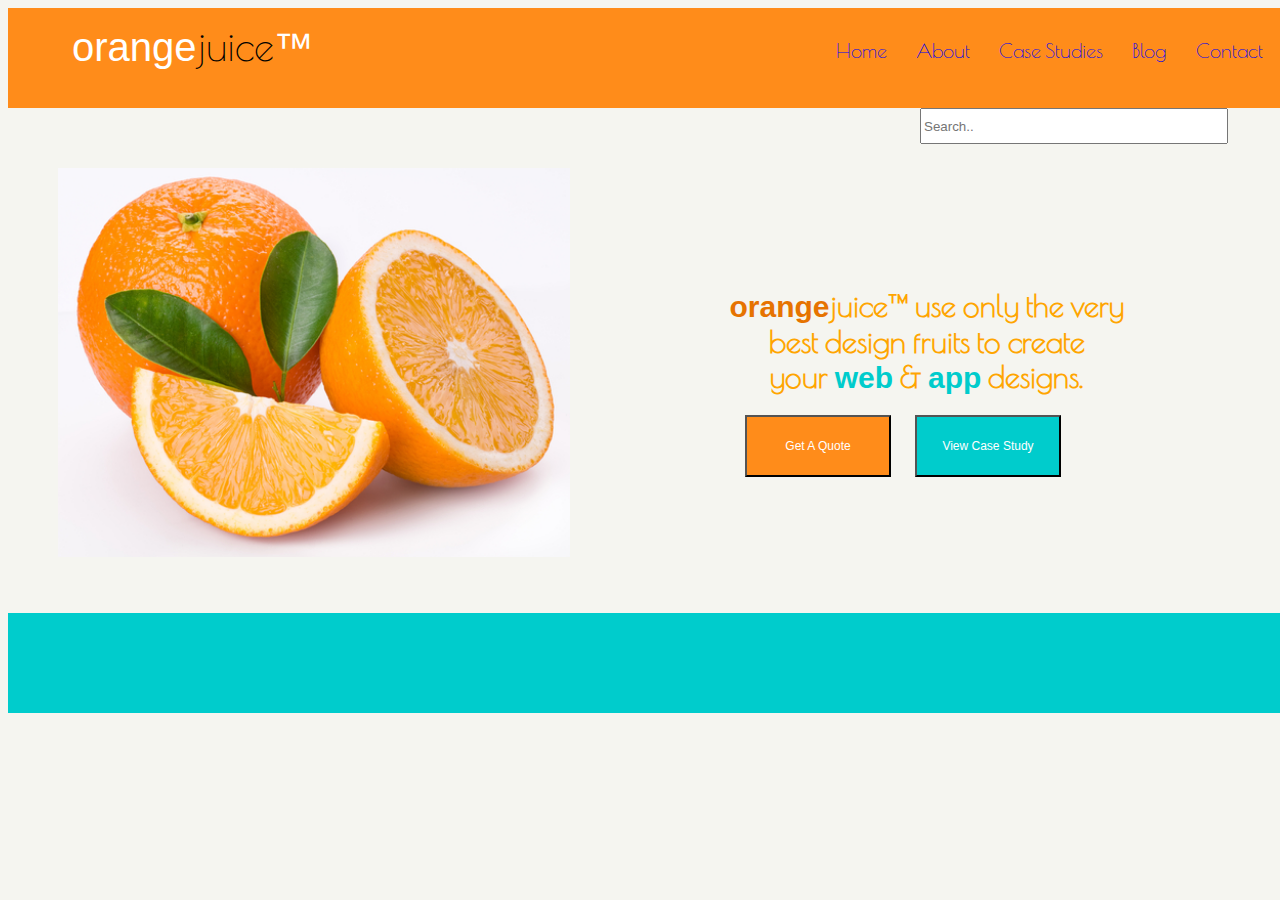
<file: HTML Files/orange/index.html>
<!DOCTYPE html>
<html>
<head>
	<title>Google Rep</title>
	<link rel="stylesheet" href="css/main.css">


</head>


<div>
	<nav> <!-- this is the top nav bar! and list and &#8482 is the tm logo! --> 
		  <li class ="one"><span>orange</span>juice<span>&#8482</span></li>
		<ul>                                      
		  <li><a href="google.com">Home</a></li>
		  <li><a href="http://www.google.com">About</a></li>
		  <li><a href="google.com">Case Studies</a></li>
		  <li><a href="http://www.google.com">Blog</a></li>
		  <li><a href="fefefefrf">Contact</a></li>
		</ul>
	</nav>
</div>



<body>

	<input type="text" name="search" placeholder="Search..">

			<img src="img/Orange.jpeg" alt="Smiley face">

	
	<div class="text">
		<h1><span class="two">orange</span>juice&#8482 use only the very <br> best design fruits to create <br>your <span class="three">web</span> & <span class="three">app</span> designs.</h1>
	</div>

		<button class="button1">Get A Quote</button>
		<button class="button2">View Case Study</button>
		
<link href='https://fonts.googleapis.com/css?family=Poiret+One' rel='stylesheet' type='text/css'>
</section>
<footer>
<!-- <h3>yeee</h3>
 -->	
</footer>

</body>




</html>
</file>
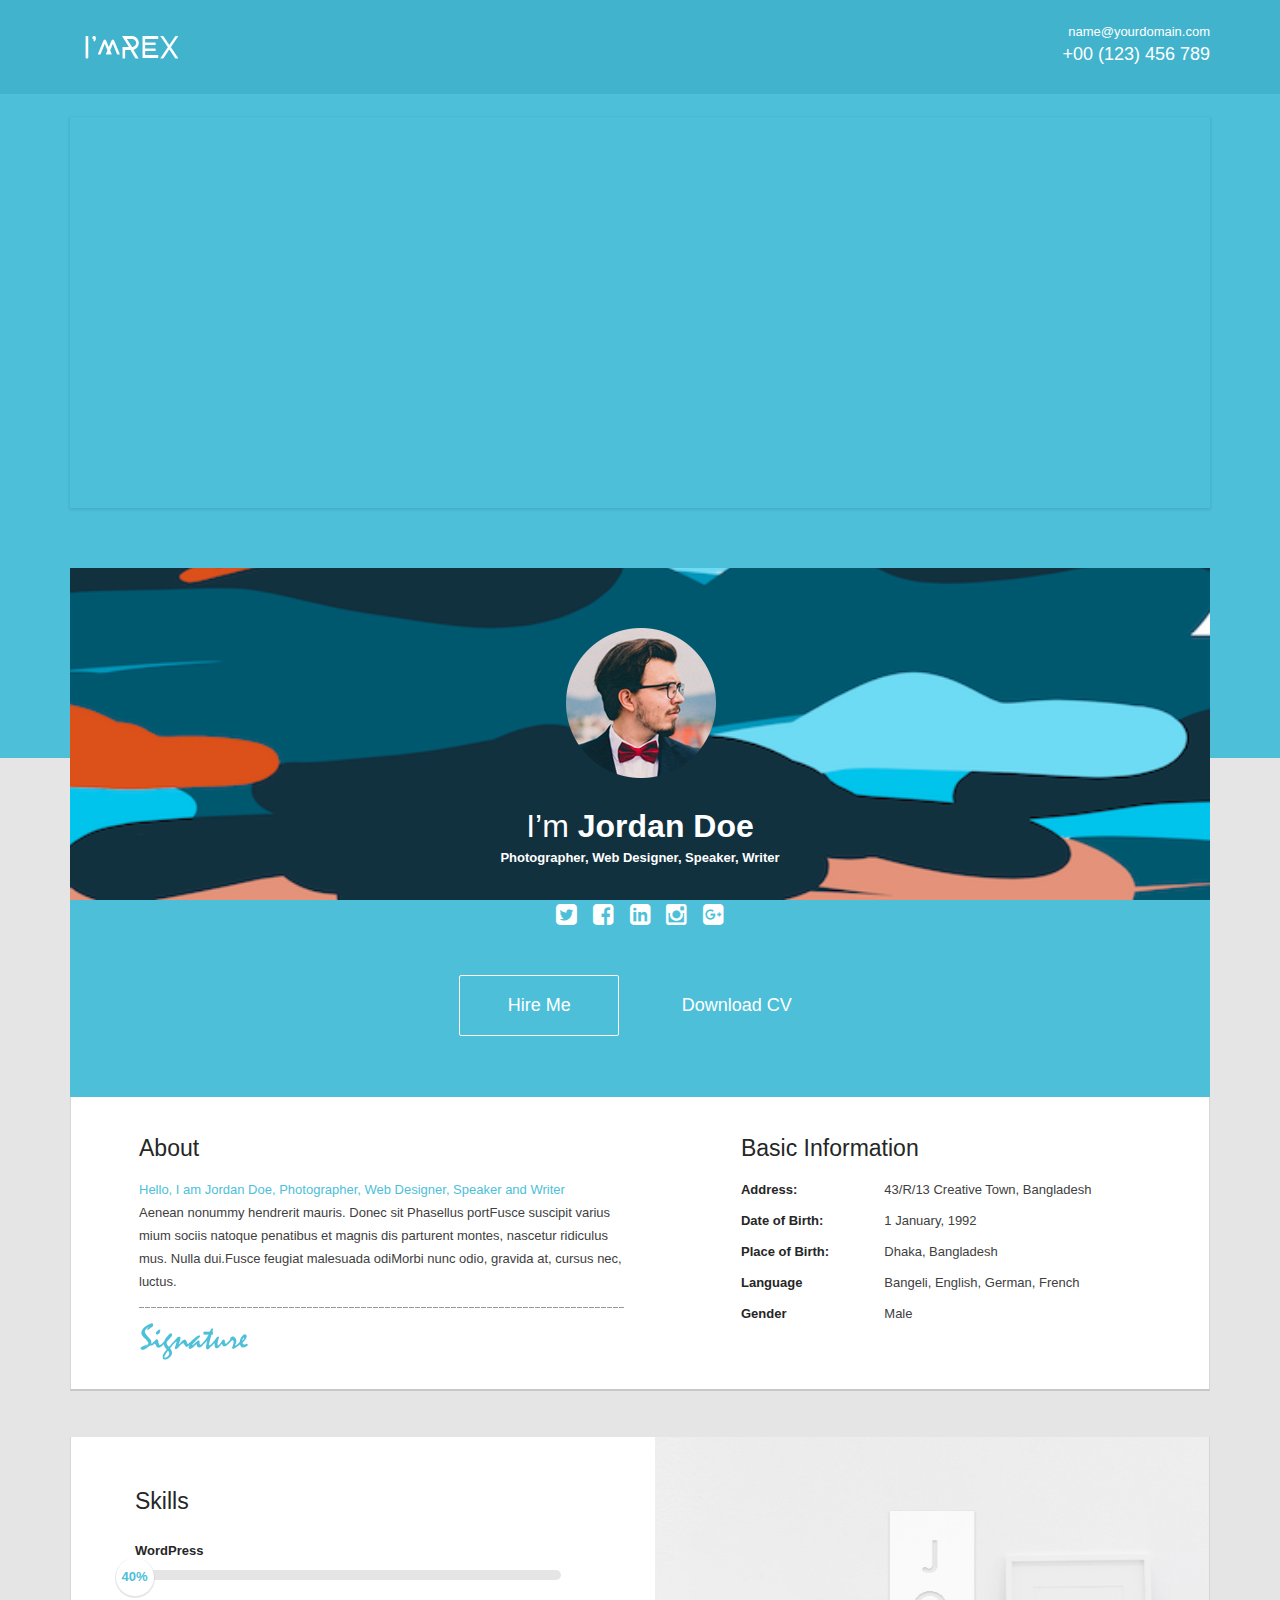
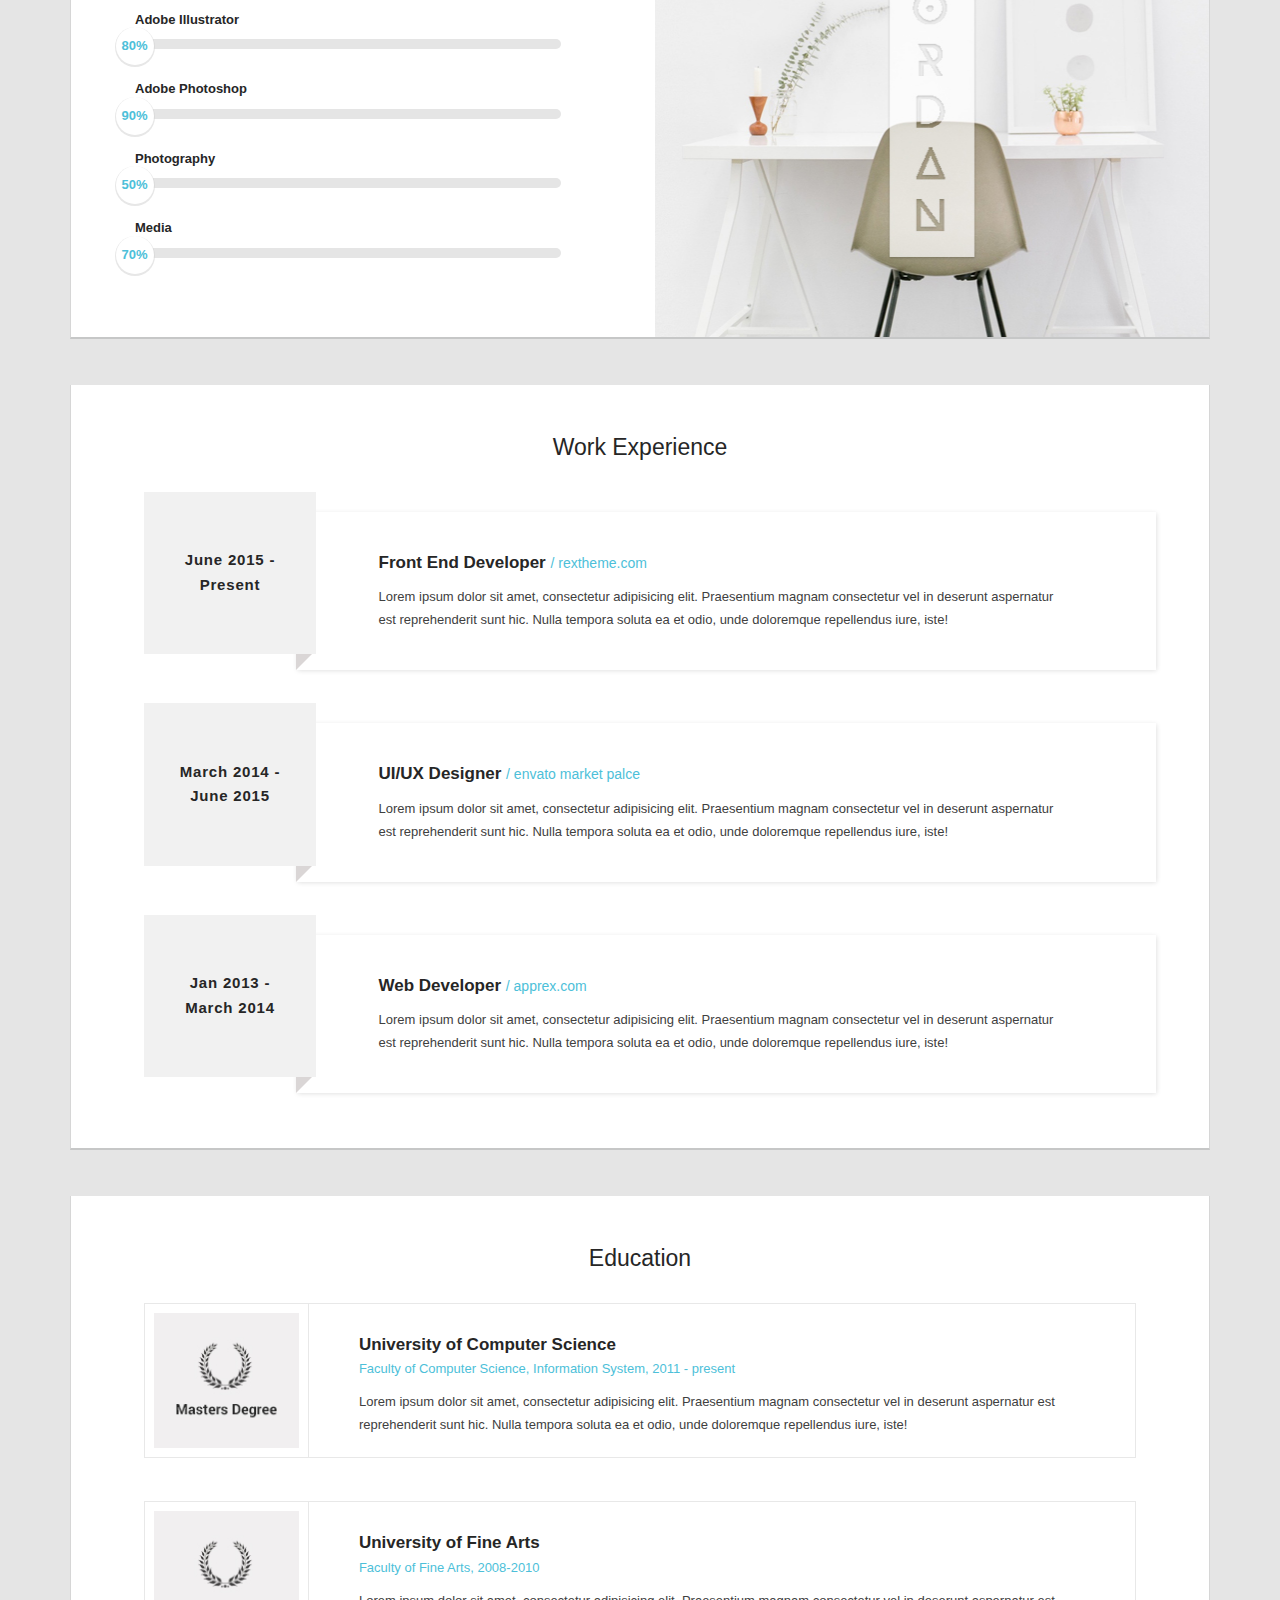
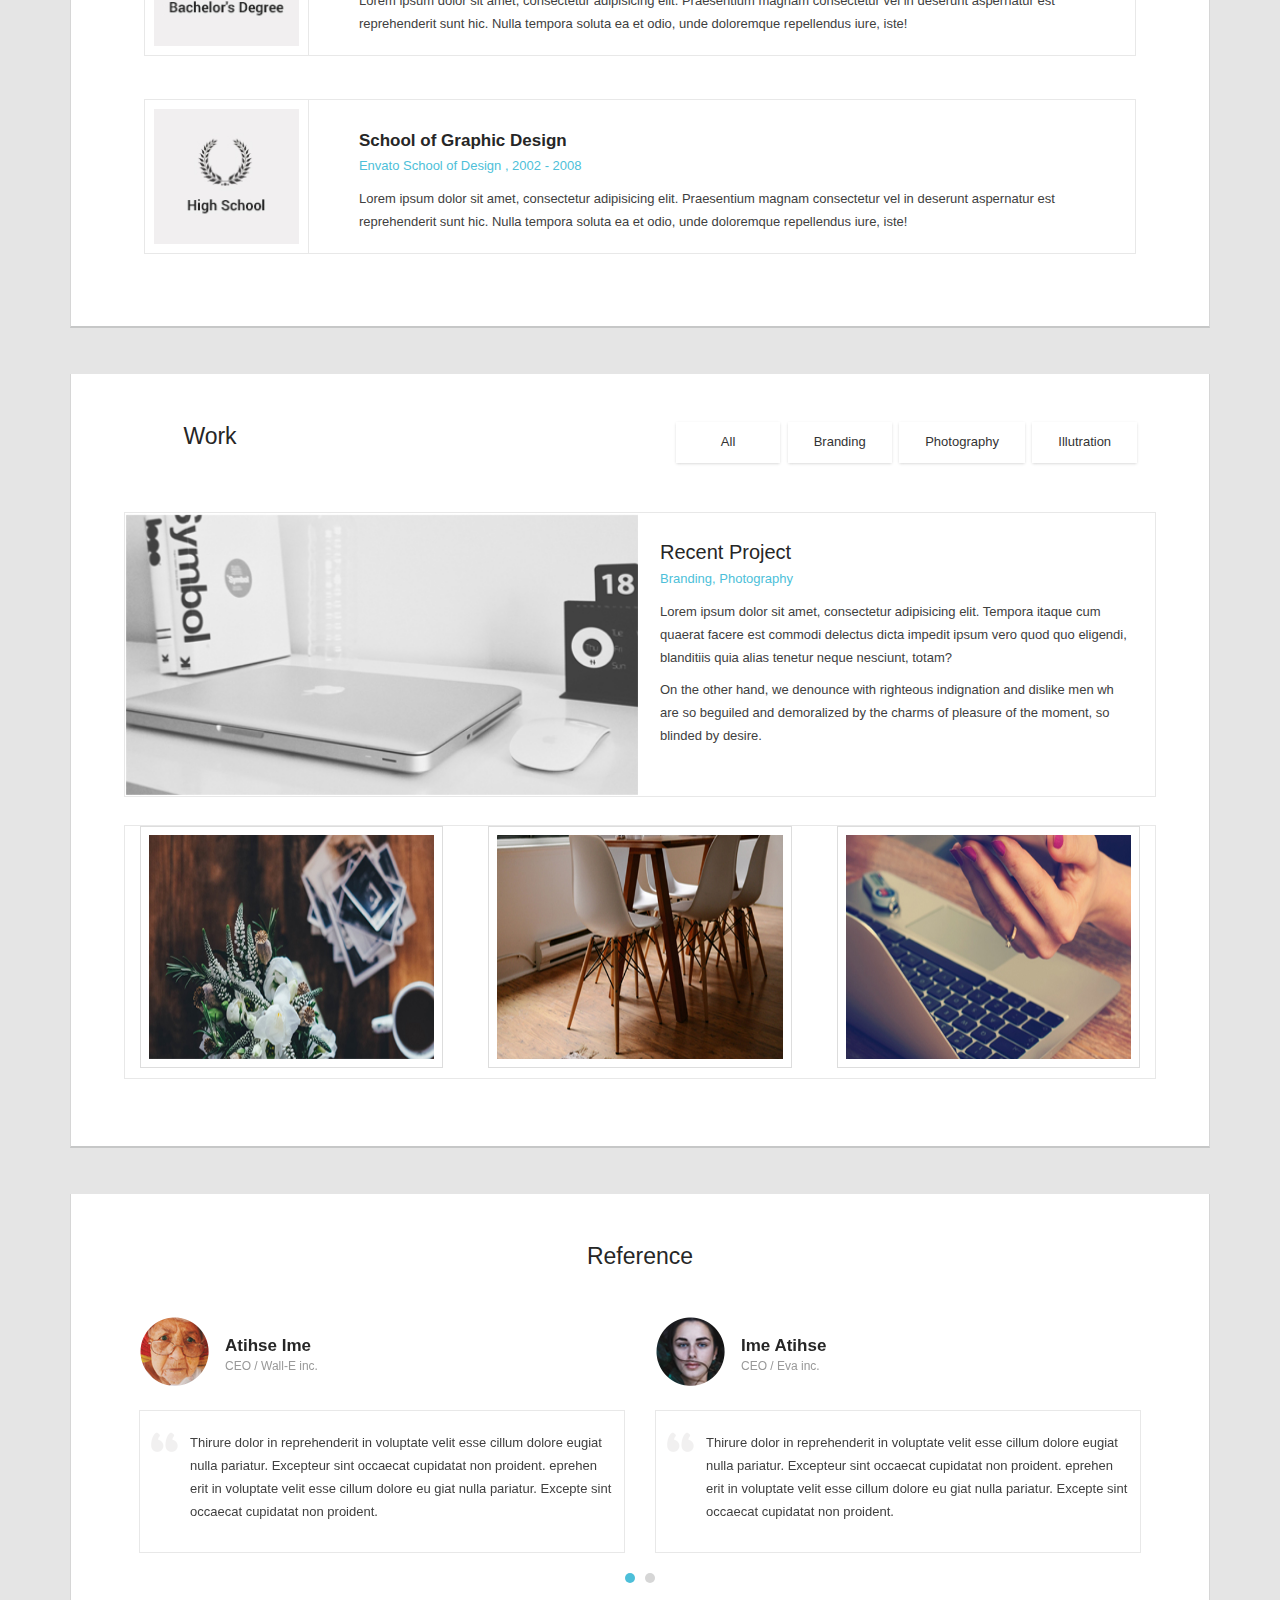
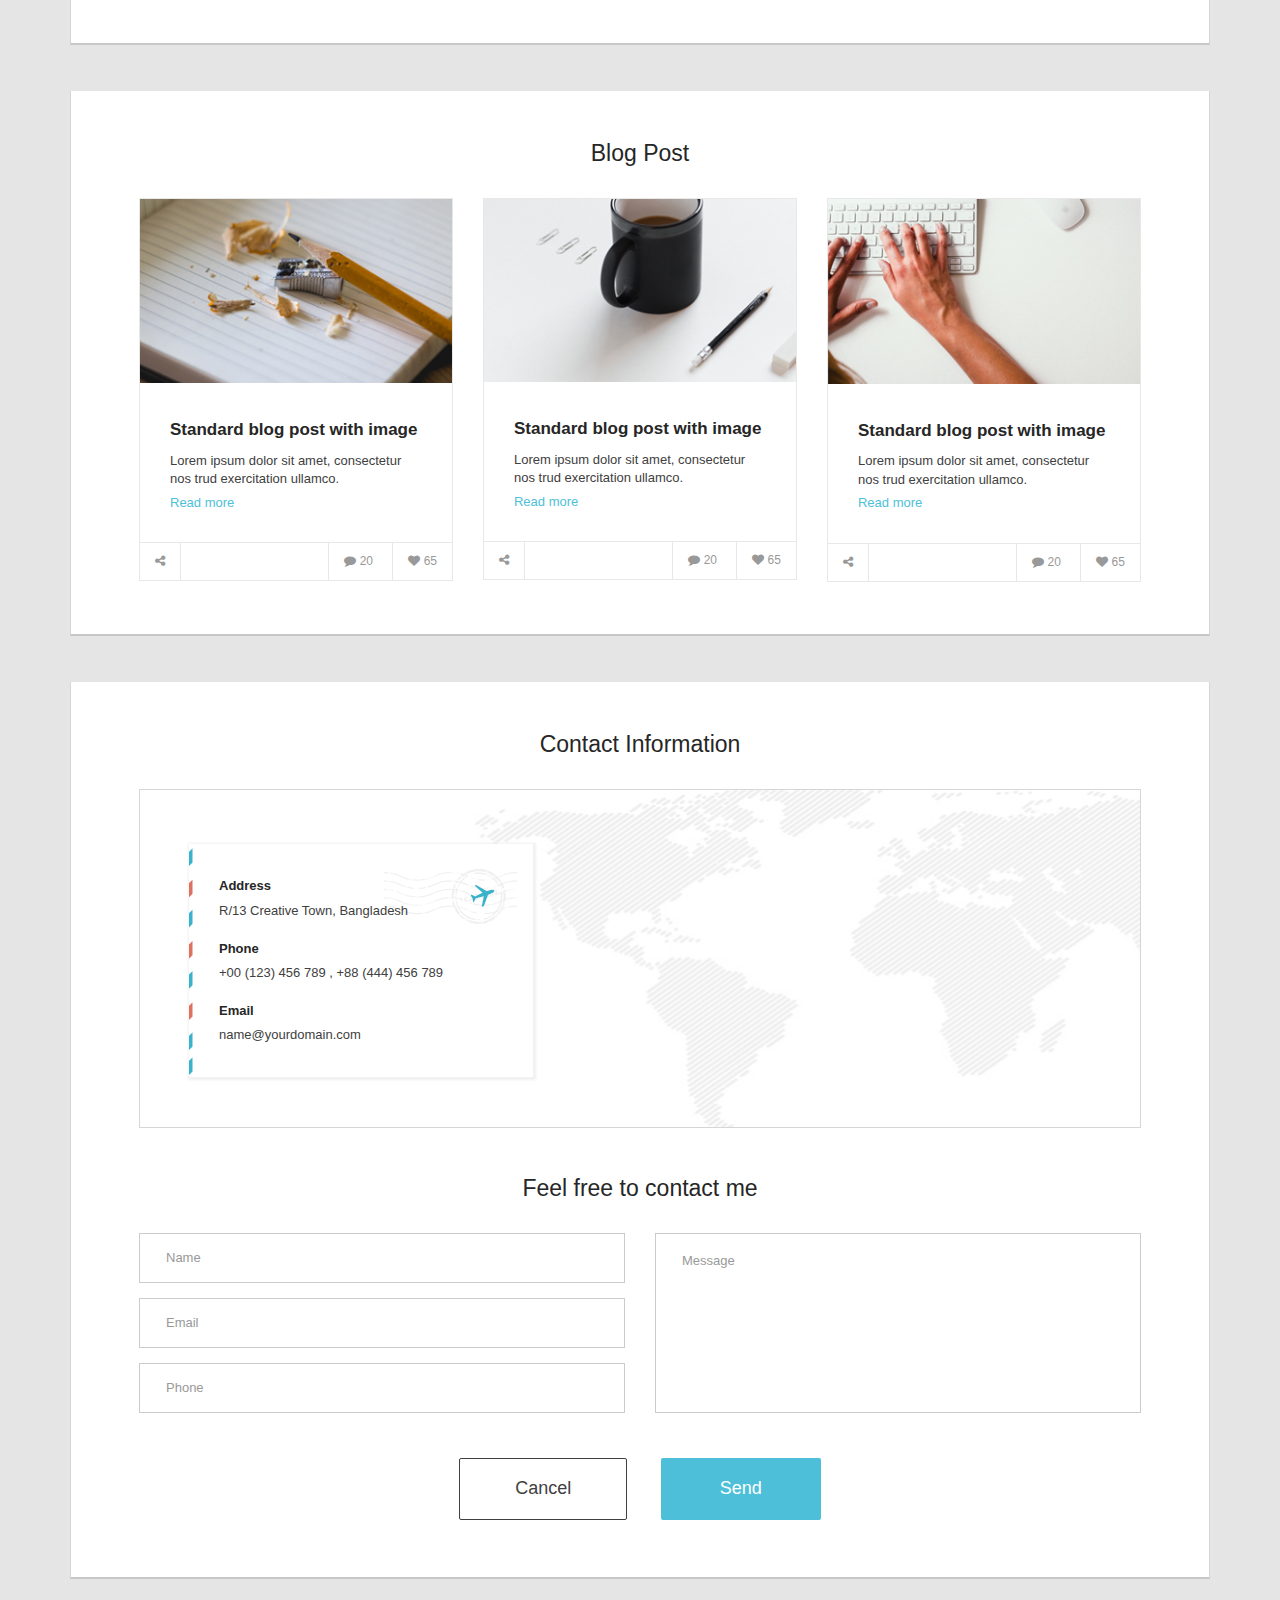
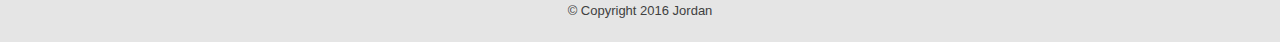
<file: HTML Files/aaa.html>
<!doctype html>
<html class="no-js" lang="">
  <head>
    <meta charset="utf-8">
    <meta http-equiv="x-ua-compatible" content="ie=edge">
    <title>CV</title>
    <meta name="description" content="">
    <meta name="viewport" content="width=device-width, initial-scale=1">

    <link rel="apple-touch-icon" href="apple-touch-icon.png">
    <!-- Place favicon.ico in the root directory -->
    <link rel="icon" type="image/png" href="favicon.png">

    <link rel="stylesheet" href="css/vendor/font-awesome.min.css">
    <link rel="stylesheet" href="css/vendor/animate.min.css">
    <link rel="stylesheet" href="css/vendor/owl.carousel.css">
    <link rel="stylesheet" href="css/vendor/owl.transitions.css">
    <link rel="stylesheet" href="css/style.css">
    <script src="js/vendor/modernizr.js"></script>
  </head>
  <body>
    <!--[if lt IE 8]>
      <p class="browserupgrade">You are using an <strong>outdated</strong> browser. Please <a href="http://browsehappy.com/">upgrade your browser</a> to improve your experience.</p>
    <![endif]-->



  <!-- Add your site or application content here -->

	  <header class="header">
    <div class="container">
      <div class="row animated wow fadeInDown" data-wow-duration="1s" data-wow-delay="1s" role="banner">
        <div class="col-md-6">
          <div class="logo">
            <img src="img/logo.png" alt="Logo">
          </div>
        </div>
        <div class="col-md-6 header-contact-address">
          <a href="mailto:name@yourdomain.com">name@yourdomain.com</a><br>
          <a href="tel:+00123456789">+00 (123) 456 789</a>
        </div>
      </div>
    </div>
  </header>

	<!-- nav section -->
	<div class="main-menu" id="nav" role="banner">
  <div class="container">
  <div class="navigation animated wow fadeInDown"  data-wow-duration="1s" data-wow-delay="1s">
    <div class="navigation-wrapper">
      
      <a href="javascript:void(0)" class="navigation-menu-button" id="js-mobile-menu">MENU</a>
      <nav role="navigation">
        <ul id="js-navigation-menu" class="navigation-menu show">
          <li class="nav-link more current">
            <a href="#nav">Home</a>
             <ul class="submenu">
              <li><a href="index.html">Home</a></li>
              <li><a href="index-2.html">Home 2</a></li>
              <li><a href="index-3.html">Home 3</a></li>
            </ul>
          </li>
          <li class="nav-link"><a href="#about">About</a></li>
          <li class="nav-link"><a href="#skills">Skills</a></li>
          <li class="nav-link"><a href="#experience">Experience</a></li>
          <li class="nav-link"><a href="#education">Education</a></li>
          <li class="nav-link"><a href="#work">Work</a></li>
          <li class="nav-link"><a href="#reference-link">Reference</a></li>
          <li class="nav-link more"><a href="#blog">Blog</a>
            <ul class="submenu">
              <li><a href="blog.html">Blog</a></li>
              <li><a href="blog-2.html">Blog 2</a></li>
              <li><a href="single-blog.html">Single Blog</a></li>
              <li><a href="single-blog-left.html">Single Blog left</a></li>
              <li><a href="single-blog-right.html">Single Blog Right</a></li>
            </ul>
          </li>
          <li class="nav-link"><a href="#contact">Contact</a></li>
        </ul>
      </nav>
    </div>
  </div>
  </div>
</div>

	<span class="background"></span>
	<section class="main">
		<div class="container">
			<div class="row">
				<div class="col-md-12">
					<div class="about animated wow fadeInUp" data-wow-duration="1.5s" data-wow-delay="0.5s">
							<!-- About section first style -->
<div id="about">
	<div class="hero">
		<div class="hero-inner">
	    <a href="" class="hero-logo"><img src="img/profile-img.png" alt="Logo Image"></a>
			<div class="hero-copy">
				<h1><span>I’m</span> Jordan Doe</h1>
				<h6>Photographer, Web Designer, Speaker, Writer</h6>
				<div class="media-link">
					<a href="#"><i class="fa fa-twitter-square"></i></a>
					<a href="#"><i class="fa fa-facebook-square"></i></a>
					<a href="#"><i class="fa fa-linkedin-square"></i></a>
					<a href="#"><i class="fa fa-instagram"></i></a>
					<a href="#"><i class="fa fa-google-plus-square"></i></a>
				</div>	
				<div class="hero-btn">
					<a class="btn btn-default rex-primary-btn-effect-No" href="#contact" role="button"><span>Hire Me</span></a>
					<a class="btn btn-default rex-primary-btn-effect" href="#" role="button">Download CV</a>
				</div>
			</div>
		</div>
	</div>
	<div class="about-section">
		<div class="row">
			<div class="col-md-6">
				<h4>About</h4>
				<div class="about-content">
					<span class="active-color">Hello, I am Jordan Doe, Photographer, Web Designer, Speaker and Writer</span>
					<p>Aenean nonummy hendrerit mauris. Donec sit Phasellus portFusce suscipit varius mium 
					sociis natoque penatibus et magnis dis parturent montes, nascetur ridiculus mus. Nulla
					dui.Fusce feugiat malesuada odiMorbi nunc odio, gravida at, cursus nec, luctus.</p>
					<span class="border-dashed"></span>
					<img src="img/signature.png" alt="">
				</div>
			</div>
			<div class="col-md-5 col-md-offset-1">
				<h4>Basic Information</h4>
				<ul class="list-group">
					<li class="list-group-item">
						<div class="row display-flax">
							<div class="col-md-4">
								<h6>Address:</h6>
							</div>
							<div class="col-md-8">
								<p>43/R/13  Creative Town, Bangladesh</p>
							</div>
						</div>
					</li>
					<li class="list-group-item">
						<div class="row display-flax">
							<div class="col-md-4">
								<h6>Date of Birth:</h6>
							</div>
							<div class="col-md-8">
								<p>1 January, 1992</p>
							</div>
						</div>
					</li>
					<li class="list-group-item">
						<div class="row display-flax">
							<div class="col-md-4">
								<h6>Place of Birth:</h6>
							</div>
							<div class="col-md-8">
								<p>Dhaka, Bangladesh</p>
							</div>
						</div>
					</li>
					<li class="list-group-item">
						<div class="row display-flax">
							<div class="col-md-4">
								<h6>Language</h6>
							</div>
							<div class="col-md-8">
								<p>Bangeli, English, German, French </p>
							</div>
						</div>
					</li>
					<li class="list-group-item">
						<div class="row display-flax">
							<div class="col-md-4">
								<h6>Gender</h6>
							</div>
							<div class="col-md-8">
								<p>Male</p>
							</div>
						</div>
					</li>
				</ul>
			</div>
		</div>
	</div>
</div>
					</div>

					<br>
					<br>
					<!-- skill-section -->
							<div class="section-block skill-section animated wow fadeInUp" id="skills" data-wow-duration="1.5s" data-wow-delay="0.5s">
		<div class="row">
			<div class="col-md-6">
				<div class="skill-content">
					<h4 class="title">Skills</h4>

					<h6>WordPress</h6>
					<div class="skillbar clearfix " data-percent="40%">
						<div class="skillbar-bar"></div>
						<div class="skill-bar-percent">40%</div>
					</div> <!-- End Skill Bar -->

					<h6>Adobe Illustrator</h6>
					<div class="skillbar clearfix " data-percent="70%">
						<div class="skillbar-bar"></div>
						<div class="skill-bar-percent">80%</div>
					</div> <!-- End Skill Bar -->

					<h6>Adobe Photoshop</h6>
					<div class="skillbar clearfix " data-percent="80%">
						<div class="skillbar-bar"></div>
						<div class="skill-bar-percent">90%</div>
					</div> <!-- End Skill Bar -->

					<h6>Photography</h6>
					<div class="skillbar clearfix " data-percent="50%">
						<div class="skillbar-bar"></div>
						<div class="skill-bar-percent">50%</div>
					</div> <!-- End Skill Bar -->

					<h6>Media</h6>
					<div class="skillbar clearfix " data-percent="70%">
						<div class="skillbar-bar"></div>
						<div class="skill-bar-percent">70%</div>
					</div> <!-- End Skill Bar -->
				</div>
			</div>
			<div class="col-md-6">
				<img class="img-responsive" src="img/skill/skill-img1.jpg" alt="">
			</div>
		</div>
	</div>
					<br>
					<br>

					<!-- experience-section -->
							<div class="section-block experience animated wow fadeInUp" data-wow-duration="1.5s" data-wow-delay="0.5s" id="experience">
		<h4 class="title">Work Experience</h4>
		<div class="row">
			<div class="listing-content">
				<div class="col-md-2 list-img">
					<!-- <img src="http://placehold.it/142x133" alt=""> -->
					<div class="experience-date">
						<h6>June 2015 - <br>Present</h6>
					</div>
					<span class="angle"></span>
				</div>
				<div class="col-md-10 list-description">
					<h6>Front End Developer <span>/ rextheme.com</span></h6>
					<p>Lorem ipsum dolor sit amet, consectetur adipisicing elit. Praesentium magnam consectetur vel in deserunt aspernatur est reprehenderit sunt hic. Nulla tempora soluta ea et odio, unde doloremque repellendus iure, iste!</p>
				</div>
			</div>
			<div class="listing-content">
				<div class="col-md-2 list-img">
					<!-- <img src="http://placehold.it/142x133" alt=""> -->
					<div class="experience-date">
						<h6>March 2014 - <br>June 2015 </h6>
					</div>
					<span class="angle"></span>
				</div>
				<div class="col-md-10 list-description">
					<h6>UI/UX Designer <span>/ envato market palce</span></h6>
					<p>Lorem ipsum dolor sit amet, consectetur adipisicing elit. Praesentium magnam consectetur vel in deserunt aspernatur est reprehenderit sunt hic. Nulla tempora soluta ea et odio, unde doloremque repellendus iure, iste!</p>
				</div>
			</div>
			<div class="listing-content">
				<div class="col-md-2 list-img">
					<!-- <img src="http://placehold.it/142x133" alt=""> -->
					<div class="experience-date">
						<h6>Jan 2013 - <br>March 2014</h6>
					</div>
					<span class="angle"></span>
				</div>
				<div class="col-md-10 list-description">
					<h6>Web Developer <span>/ apprex.com</span></h6>
					<p>Lorem ipsum dolor sit amet, consectetur adipisicing elit. Praesentium magnam consectetur vel in deserunt aspernatur est reprehenderit sunt hic. Nulla tempora soluta ea et odio, unde doloremque repellendus iure, iste!</p>
				</div>
			</div>
		</div>
	</div>

					<br>
					<br>

					<!-- education-section -->
						<div class="section-block education animated wow fadeInUp" data-wow-duration="1.5s" data-wow-delay="0.5s" id="education">
	<h4 class="title">Education</h4>
	<div class="row">
		<div class="listing-content">
			<div class="col-md-2 list-img">
				<img src="img/education/education-img1.jpg" alt="">
			</div>
			<div class="col-md-10 list-description">
				<h6>University of Computer Science</h6>
				<span>Faculty of Computer Science, Information System, 2011 - present</span>
				<p>Lorem ipsum dolor sit amet, consectetur adipisicing elit. Praesentium magnam consectetur vel in deserunt aspernatur est reprehenderit sunt hic. Nulla tempora soluta ea et odio, unde doloremque repellendus iure, iste!</p>
			</div>
		</div>
		<br>
		<div class="listing-content">
			<div class="col-md-2 list-img">
				<img src="img/education/education-img2.jpg" alt="">
			</div>
			<div class="col-md-10 list-description">
				<h6>University of Fine Arts</h6>
				<span>Faculty of Fine Arts, 2008-2010</span>
				<p>Lorem ipsum dolor sit amet, consectetur adipisicing elit. Praesentium magnam consectetur vel in deserunt aspernatur est reprehenderit sunt hic. Nulla tempora soluta ea et odio, unde doloremque repellendus iure, iste!</p>
			</div>
		</div>
		<br>
		<div class="listing-content">
			<div class="col-md-2 list-img">
				<img src="img/education/education-img3.jpg" alt="">
			</div>
			<div class="col-md-10 list-description">
				<h6>School of Graphic Design</h6>
				<span>Envato School of Design , 2002 - 2008</span>
				<p>Lorem ipsum dolor sit amet, consectetur adipisicing elit. Praesentium magnam consectetur vel in deserunt aspernatur est reprehenderit sunt hic. Nulla tempora soluta ea et odio, unde doloremque repellendus iure, iste!</p>
			</div>
		</div>
	</div>
</div>

					<br>
					<br>
					
					<!-- Work-section -->
						<section class="section-block animated wow fadeInUp" data-wow-duration="1.5s" data-wow-delay="0.5s" id="work">
	<div class="row">
		<div class="col-md-2">
			<h4 class="title">Work</h4>
		</div>
		<div class="col-md-10 rex-filter-btns">
			<a class="btn btn-default work-active" href="#" role="button">All</a>
			<a class="btn btn-default" href="#" role="button">Branding</a>
			<a class="btn btn-default" href="#" role="button">Photography</a>
			<a class="btn btn-default" href="#" role="button">Illutration</a>
		</div>
	</div>
	<div class="rex-featured">
		<div class="row display-flax featured-box">
			<div class="col-md-6 padding-left">
				<img class="img-responsive" src="img/work/work-img1.jpg" alt="">
			</div>
			<div class="col-md-6">
				<div class="rex-featured-description">
					<h6>Recent Project</h6>
					<span>Branding, Photography</span>
					<p>Lorem ipsum dolor sit amet, consectetur adipisicing elit. Tempora itaque cum quaerat facere est commodi delectus dicta impedit ipsum vero quod quo eligendi, blanditiis quia alias tenetur neque nesciunt, totam?</p>
					<p>On the other hand, we denounce with righteous indignation and dislike men wh
					are so beguiled and demoralized by the charms of pleasure of the moment, so 
					blinded by desire.</p>
				</div>
			</div>
		</div>
	</div>
	<div class="row rex-featured-img">
		<div class="display-flax">
			<div class="col-md-12 rex-featured-img-list">
					<div class="work-img">
						<img src="img/work/work-img2.jpg" alt="" class="img-thumbnail">
					</div>
					<div class="caption">
						<h4>Title</h4>
						<h6>Subtitel</h6>
					</div>
			</div>
			<div class="col-md-12 rex-featured-img-list">
				<div class="work-img">
					<img src="img/work/work-img3.jpg" alt="" class="img-thumbnail">
				</div>
				<div class="caption">
					<h4>Title</h4>
					<h6>Subtitel</h6>
				</div>
			</div>
			<div class="col-md-12 rex-featured-img-list">
				<div class="work-img">
					<img src="img/work/work-img4.jpg" alt="" class="img-thumbnail">
				</div>
				<div class="caption">
					<h4>Title</h4>
					<h6>Subtitel</h6>
				</div>
			</div>
		</div>
	</div>
</section>

					<br>
					<br>
					
					<!-- Reference-section -->
							<section class="section-block animated wow fadeInUp" data-wow-duration="1.5s" data-wow-delay="0.5s" id="reference-link">
		<h4 class="title">Reference</h4>
		<div class="row">
			<div id="reference" class="owl-carousel">
				<div class="col-md-12 reference">
					<div class="reference-img pull-left">
						<img class="img-circle" src="img/reference/reference-img1.png" alt="">
					</div>
					<div class="reference-title">
						<h6>Atihse Ime</h6>
						<span>CEO / Wall-E inc.</span>
					</div>
					<div class="clearfix"></div>
					<div class="reference-description">
						<p>Thirure dolor in reprehenderit in voluptate velit esse cillum dolore eugiat 
						nulla pariatur. Excepteur sint occaecat cupidatat non proident. eprehen
						erit in voluptate velit esse cillum dolore eu giat nulla pariatur. Excepte
						sint occaecat cupidatat non proident. </p>
					</div>
				</div>
				<div class="col-md-12 reference">
					<div class="reference-img pull-left">
						<img class="img-circle" src="img/reference/reference-img2.png" alt="">
					</div>
					<div class="reference-title">
						<h6>Ime Atihse </h6>
						<span>CEO / Eva inc.</span>
					</div>
					<div class="clearfix"></div>
					<div class="reference-description">
						<p>Thirure dolor in reprehenderit in voluptate velit esse cillum dolore eugiat 
						nulla pariatur. Excepteur sint occaecat cupidatat non proident. eprehen
						erit in voluptate velit esse cillum dolore eu giat nulla pariatur. Excepte
						sint occaecat cupidatat non proident. </p>
					</div>
				</div>
				<div class="col-md-12 reference">
					<div class="reference-img pull-left">
						<img class="img-circle" src="img/reference/reference-img1.png" alt="">
					</div>
					<div class="reference-title">
						<h6>Atihse Ime</h6>
						<span>CEO / Wall-E inc.</span>
					</div>
					<div class="clearfix"></div>
					<div class="reference-description">
						<p>Thirure dolor in reprehenderit in voluptate velit esse cillum dolore eugiat 
						nulla pariatur. Excepteur sint occaecat cupidatat non proident. eprehen
						erit in voluptate velit esse cillum dolore eu giat nulla pariatur. Excepte
						sint occaecat cupidatat non proident. </p>
					</div>
				</div>
				<div class="col-md-12 reference">
					<div class="reference-img pull-left">
						<img class="img-circle" src="img/reference/reference-img2.png" alt="">
					</div>
					<div class="reference-title">
						<h6>Ime Atihse </h6>
						<span>CEO / Eva inc.</span>
					</div>
					<div class="clearfix"></div>
					<div class="reference-description">
						<p>Thirure dolor in reprehenderit in voluptate velit esse cillum dolore eugiat 
						nulla pariatur. Excepteur sint occaecat cupidatat non proident. eprehen
						erit in voluptate velit esse cillum dolore eu giat nulla pariatur. Excepte
						sint occaecat cupidatat non proident. </p>
					</div>
				</div>
			</div>
		</div>
	</section>


					<br>
					<br>
					
					<!-- Reference-section -->
						<section class="section-block animated wow fadeInUp" data-wow-duration="1.5s" data-wow-delay="0.5s" id="blog">
	<h4 class="title">Blog Post</h4>
	<div class="row">
		<div class="col-sm-6 col-md-4">
			<div class="thumbnail rex-blog-section">
				<img src="img/blog/blog-img1.jpg" alt="...">
				<div class="rex-caption">
					<a href="single-blog.html"><h6>Standard blog post with image </h6></a>
					<p>Lorem ipsum dolor sit amet, consectetur nos
					trud exercitation ullamco.</p>
					<a href="#" class="">Read more</a>
				</div>
				<div class="post-meta">
					<a href="#"><i class="fa fa-share-alt"></i></a>
					<a href="#"><i class="fa fa-comment"></i>20</a>
					<a href="#"><i class="fa fa-heart"></i>65</a>
				</div>
			</div>
		</div>
		<div class="col-sm-6 col-md-4">
			<div class="thumbnail rex-blog-section">
				<img src="img/blog/blog-img2.jpg" alt="...">
				<div class="rex-caption">
					<a href="single-blog.html"><h6>Standard blog post with image </h6></a>
					<p>Lorem ipsum dolor sit amet, consectetur nos
					trud exercitation ullamco.</p>
					<a href="#" class="">Read more</a>
				</div>
				<div class="post-meta">
					<a href="#"><i class="fa fa-share-alt"></i></a>
					<a href="#"><i class="fa fa-comment"></i>20</a>
					<a href="#"><i class="fa fa-heart"></i>65</a>
				</div>
			</div>
		</div>
		<div class="col-sm-6 col-md-4">
			<div class="thumbnail rex-blog-section">
				<img src="img/blog/blog-img3.jpg" alt="...">
				<div class="rex-caption">
					<a href="single-blog.html"><h6>Standard blog post with image </h6></a>
					<p>Lorem ipsum dolor sit amet, consectetur nos
					trud exercitation ullamco.</p>
					<a href="#" class="">Read more</a>
				</div>
				<div class="post-meta">
					<a href="#"><i class="fa fa-share-alt"></i></a>
					<a href="#"><i class="fa fa-comment"></i>20</a>
					<a href="#"><i class="fa fa-heart"></i>65</a>
				</div>
			</div>
		</div>
	</div>
</section>

					<br>
					<br>

					<!-- Reference-section -->
						<section class="section-block animated wow fadeInUp" data-wow-duration="1.5s" data-wow-delay="0.5s" id="contact">
	<h4 class="title">Contact Information</h4>
	<div class="row">
		<div class="col-md-12">
			<div class="map">
				<img src="img/map.jpg" alt="">
			</div>
			<div class="address col-md-4">
				<ul class="list-group">
					<li class="list-group-item">
						<h6>Address</h6>
						<p>R/13  Creative Town, Bangladesh</p>
					</li>
					<li class="list-group-item">
						<h6>Phone</h6>
						<a href="tel:+00123456789">+00 (123) 456 789 ,</a>
						<a href="tel:+88444456789">+88 (444) 456 789</a>
					</li>
					<li class="list-group-item">
						<h6>Email</h6>
						<a href="mailto:name@yourdomain.com">name@yourdomain.com</a>
					</li>
				</ul>
			</div>
		</div>
	</div>
	<br>
	<br>
	<h4 class="title">Feel free to contact me</h4>
	<form class="contact-forms">
		<div class="row">
			<div class="col-md-6">
				<div class="form-group">
					<input type="text" class="form-control" placeholder="Name">
				</div>
				<div class="form-group">
					<input type="email" class="form-control" placeholder="Email">
				</div>
				<div class="form-group">
					<input type="text" class="form-control" placeholder="Phone">
				</div>
			</div>
			<div class="col-md-6">
				<textarea class="form-control" rows="6" placeholder="Message"></textarea>
			</div>
		</div>
	</form>
	<div class="contact-btn">
		<a class="btn btn-default rex-primary-btn-effect-No dark-color" href="#" role="button"><span>Cancel</span></a>
		<a class="btn btn-default rex-primary-btn-effect" href="#" role="button">Send</a>
	</div>
</section>


					<footer>
						<div class="row">
							<div class="col-md-12">
								<p>&copy; Copyright 2016 Jordan</p>
							</div>
						</div>
					</footer>


				</div>
			</div>
		</div>
	</section>



    <script src="js/vendor/jquery.js"></script>
    <script src="js/vendor/grid.js"></script>
    <script src="js/vendor/owl.carousel.min.js"></script>
    <script src="js/vendor/wow.min.js"></script>
    <script src="js/vendor/jquery.nav.js"></script>
    <script src="js/vendor/jquery.scrollUp.min.js"></script>
    <script src="js/vendor/jquery.sticky.js"></script>
    <script src="js/script.js"></script>
  </body>
</html>
</file>
